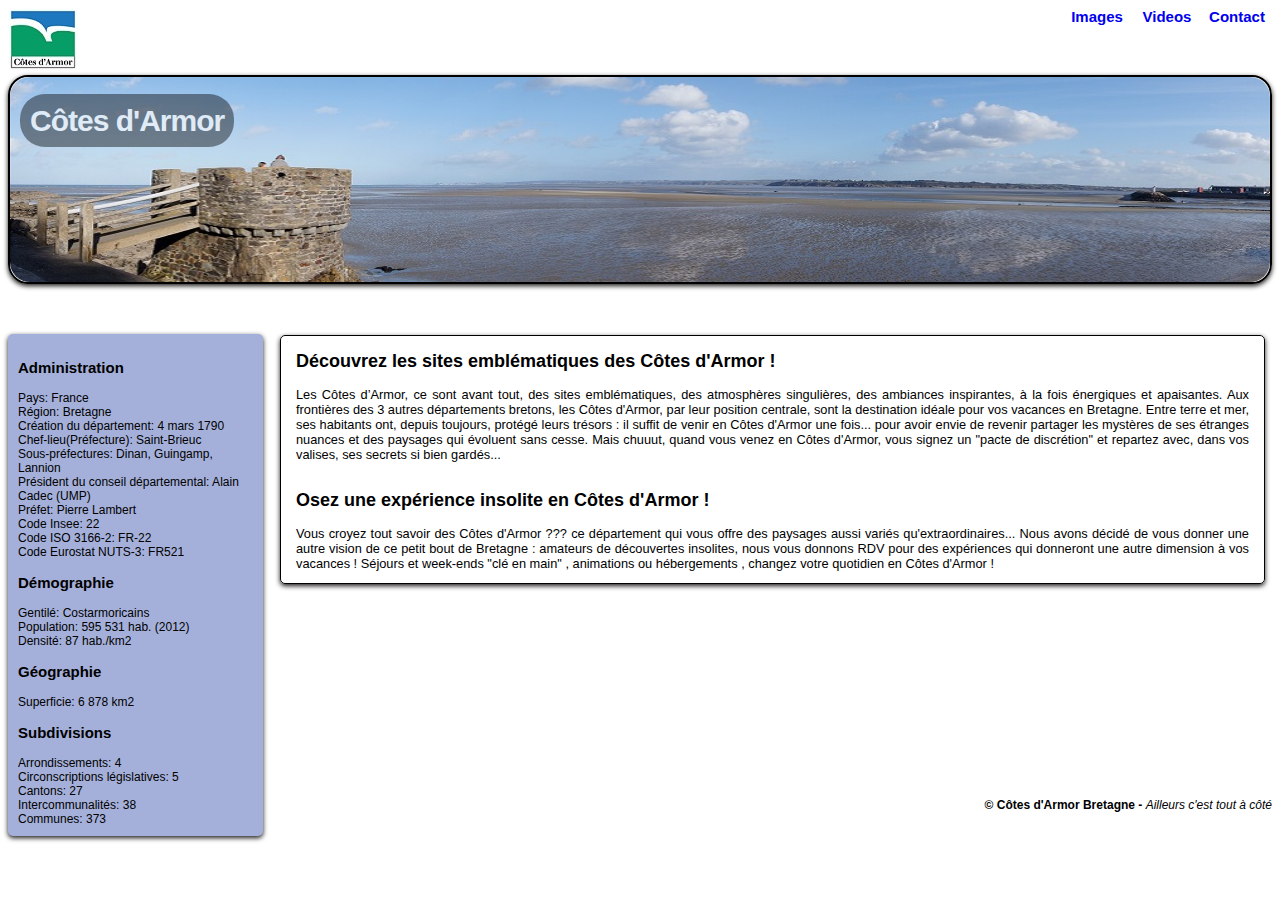
<file: Test1/index.html>
<!DOCTYPE html>
<html lang="fre-FR" xml:lang="fre-FR">
<meta charset="utf-8"/>
<link rel="stylesheet" href="css/css_index.css">
	<head>
		<link href="images/cotes-logo-tab.jpg" rel="shorcut icon"></link>
		<title>Côtes d'Armor</title>
	</head>

<body class="homepage">

<div id="menuMain">
	<nav>
		<ul id="menu">
			<li><a href="contact.html">Contact</a><li>
			<li><a href="videos.html">Videos</a><li>
			<li><a href="images.html">Images</a><li>
		</ul>
	</nav>
</div>

<div class="logoMain">
<img src="images/cotes-logo-s.jpg"></img>
</div>

<div class="imgHeader">
	
	<img src="images/pano.jpg"></img>
	
	<h1 class="title"><span>Côtes d'Armor</span></h1>
</div>

<section class="section">
<!-- 	<div class="column"> -->
		<aside>
			<h3>Administration</h3>
			<ul id="listAdm">
				<li>Pays: France</li>
				<li>Région: Bretagne</li>
				<li>Création du département: 4 mars 1790</li>
				<li>Chef-lieu(Préfecture): Saint-Brieuc</li>
				<li>Sous-préfectures: Dinan, Guingamp, Lannion</li>
				<li>Président du conseil départemental: Alain Cadec (UMP)</li>
				<li>Préfet: Pierre Lambert</li>
				<li>Code Insee: 22</li>
				<li>Code ISO 3166-2: FR-22</li>
				<li>Code Eurostat NUTS-3: FR521</li>
			</ul>
			
			<h3>Démographie</h3>
			<ul id="listDem">
				<li>Gentilé: Costarmoricains</li>
				<li>Population: 595 531 hab. (2012)</li>
				<li>Densité: 87 hab./km2</li>
			</ul>
			
			<h3>Géographie</h3>
			<ul id="listGeo">
				<li>Superficie: 6 878 km2</li>
			</ul>
			
			<h3>Subdivisions</h3>
			<ul id="listSub">
				<li>Arrondissements: 4</li>
				<li>Circonscriptions législatives: 5</li>
				<li>Cantons: 27</li>
				<li>Intercommunalités: 38</li>
				<li>Communes: 373</li>
			</ul>
		</aside>
<!-- 	</div> -->

 	<div class="artCont">
		<article class="articles1">
			<h2>Découvrez les sites emblématiques des Côtes d'Armor !</h2>
			<p>
				Les Côtes d’Armor, ce sont avant tout, des sites emblématiques, des atmosphères singulières, des ambiances inspirantes, à la fois énergiques et apaisantes. Aux frontières des 3 autres départements bretons, les Côtes d'Armor, par leur position centrale, sont la destination idéale pour vos vacances en Bretagne. Entre terre et mer, ses habitants ont, depuis toujours, protégé leurs trésors : il suffit de venir en Côtes d'Armor une fois... pour avoir envie de revenir partager les mystères de ses étranges nuances et des paysages qui évoluent sans cesse. Mais chuuut, quand vous venez en Côtes d'Armor, vous signez un "pacte de discrétion" et repartez avec, dans vos valises, ses secrets si bien gardés...
			</p>
		</article>

		<article class="articles2">
			<h2>Osez une expérience insolite en Côtes d'Armor !</h2>
			<p>Vous croyez tout savoir des Côtes d'Armor ??? ce département qui vous offre des paysages aussi variés qu'extraordinaires... Nous avons décidé de vous donner une autre vision de ce petit bout de Bretagne : amateurs de découvertes insolites, nous vous donnons RDV pour des expériences qui donneront une autre dimension à vos vacances ! Séjours et week-ends "clé en main" , animations ou hébergements , changez votre quotidien en Côtes d'Armor !</p>
		</article>
 	</div>
</section>
<footer>
<p>© Côtes d'Armor Bretagne - <span>Ailleurs c'est tout à côté</span></p>
</footer>

</body>
</html>
</file>
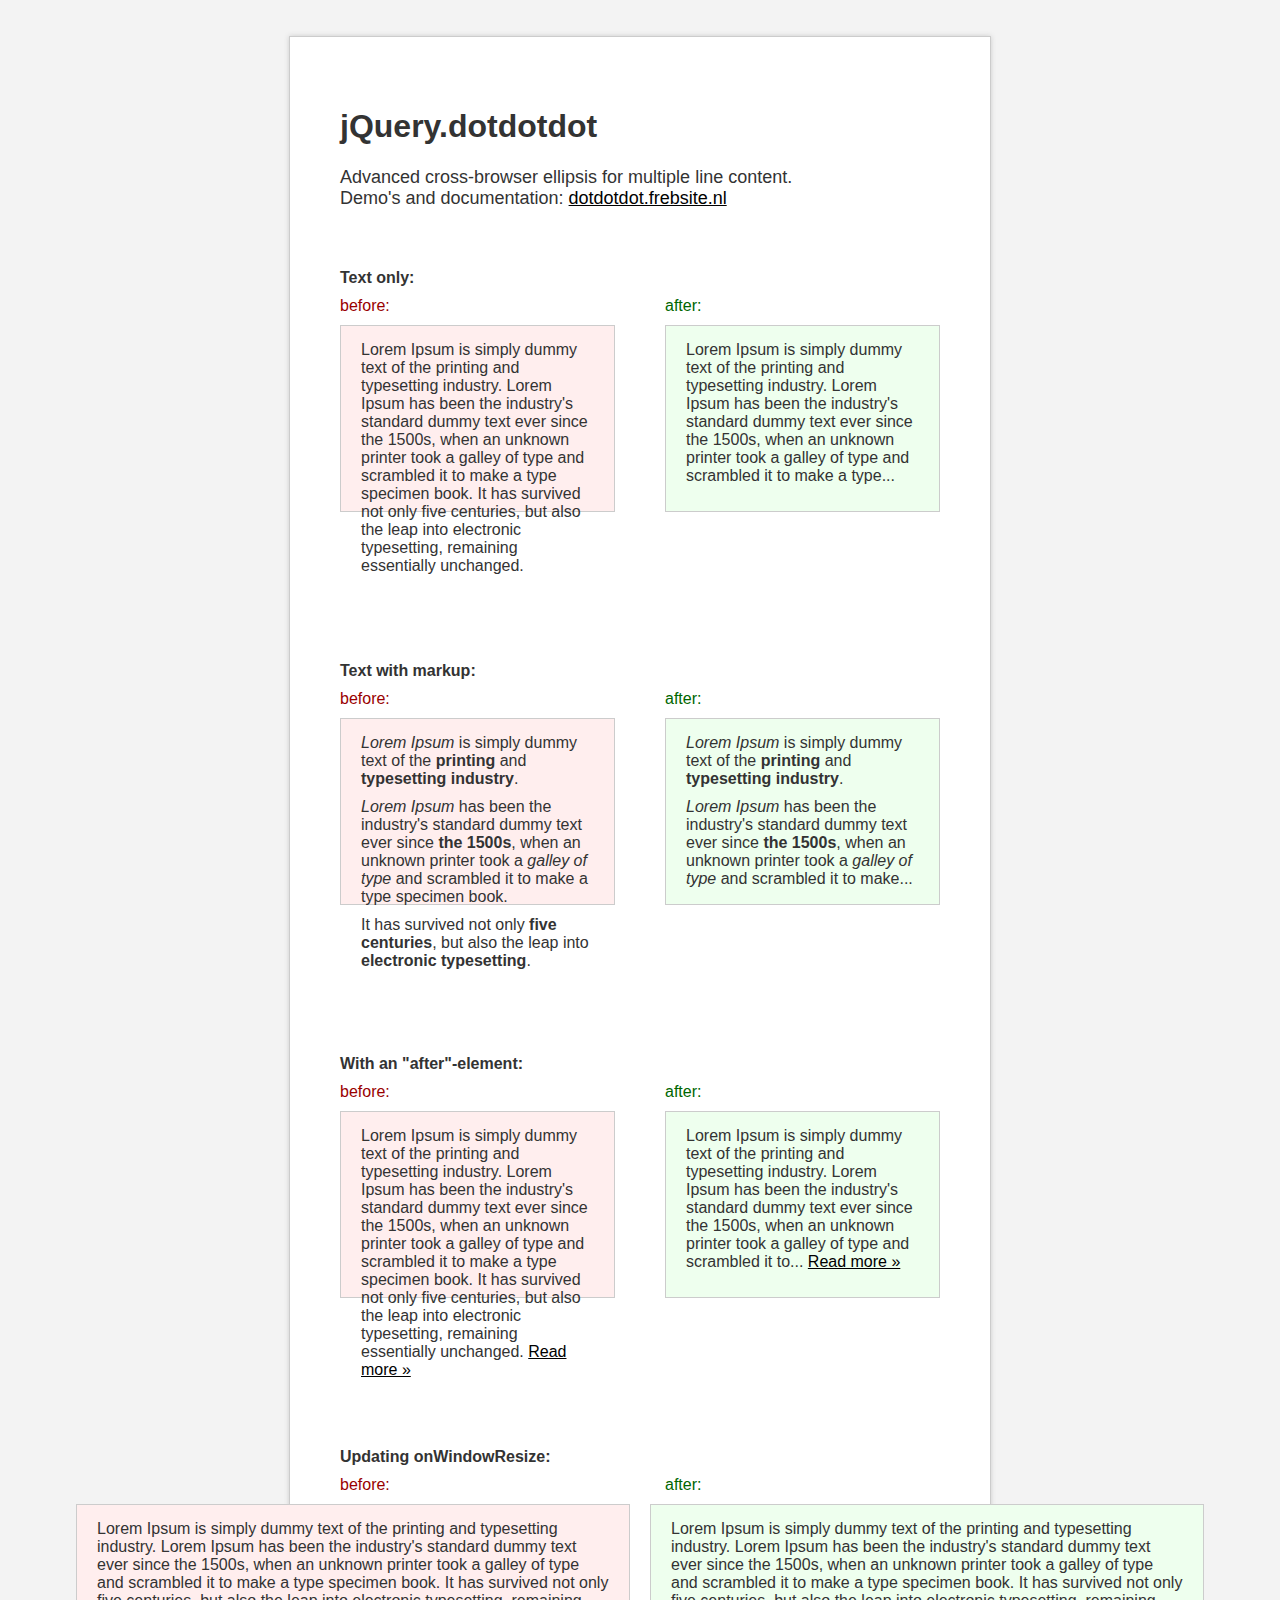
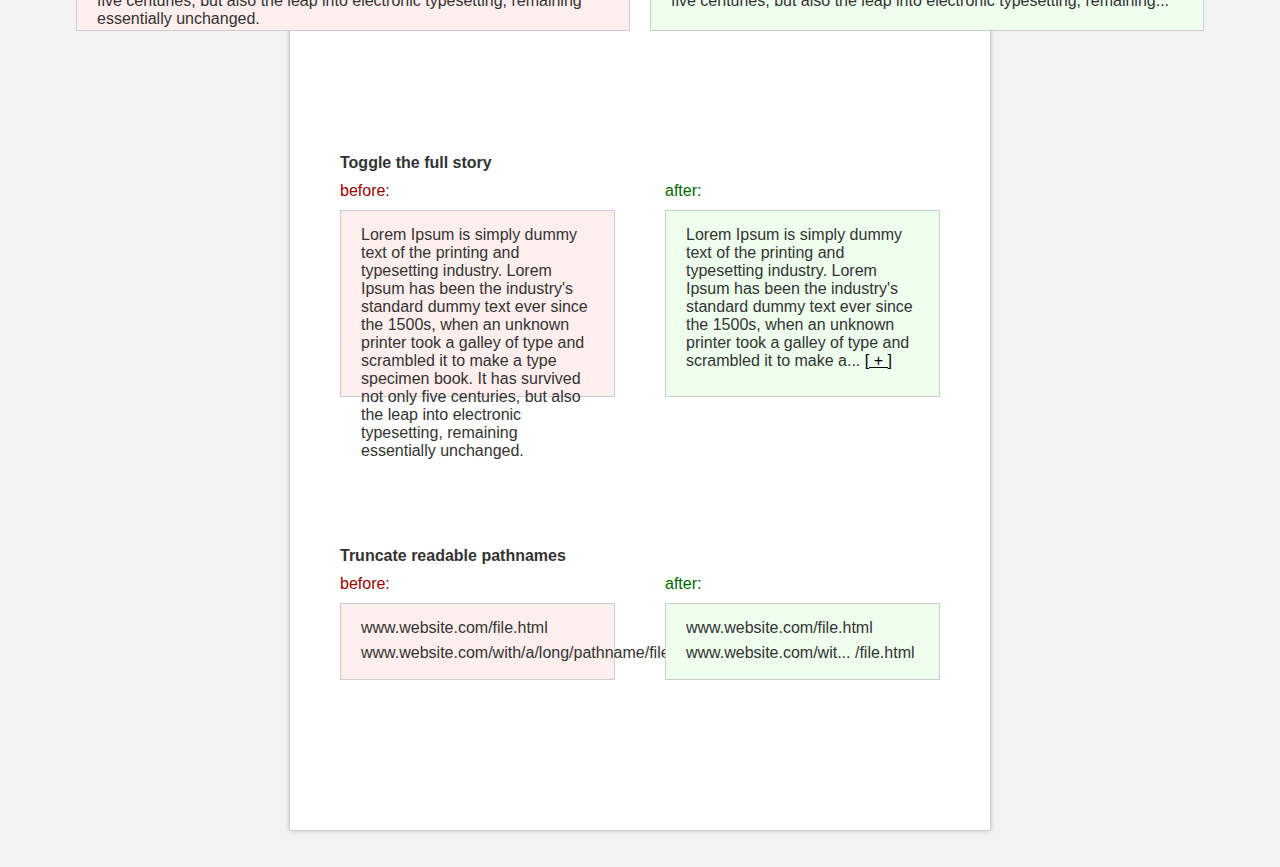
<file: VideoInit/resources/jQuery.dotdotdot-master/index.html>
<!DOCTYPE html>
<html>
	<head>
		<meta http-equiv="content-type" content="text/html;charset=iso-8859-1" />
		<meta name="author" content="www.frebsite.nl" />

		<title>dotdotdot, advanced cross-browser ellipsis for multiple line content.</title>

		<script type="text/javascript" src="http://code.jquery.com/jquery-1.9.1.js"></script>
		<script type="text/javascript" language="javascript" src="src/jquery.dotdotdot.js"></script>
		<script type="text/javascript" language="javascript">
			$(function() {
				$('#dot1').dotdotdot();

				$('#dot2').dotdotdot();

				$('#dot3').dotdotdot({
					after: 'a.readmore'
				});

				$('#dot4').dotdotdot({
					watch: 'window'
				});

				var $dot5 = $('#dot5');
				$dot5.append( ' <a class="toggle" href="#"><span class="open">[ + ]</span><span class="close">[ - ]</span></a>' );


				function createDots()
				{
					$dot5.dotdotdot({
						after: 'a.toggle'
					});
				}
				function destroyDots() {
					$dot5.trigger( 'destroy' );
				}
				createDots();

				$dot5.on(
					'click',
					'a.toggle',
					function() {
						$dot5.toggleClass( 'opened' );

						if ( $dot5.hasClass( 'opened' ) ) {
							destroyDots();
						} else {
							createDots();
						}
						return false;
					}
				);

				$('#dot6 .pathname').each(function() {
					var path = $(this).html().split( '/' );
					if ( path.length > 1 ) {
						var name = path.pop();
						$(this).html( path.join( '/' ) + '<span class="filename">/' + name + '</span>' );
						$(this).dotdotdot({
							after: '.filename',
							wrap: 'letter'
						});						
					}
				});

			});
		</script>
		<style type="text/css" media="all">
			html, body {
				padding: 0;
				margin: 0;
				height: 100%;
			}
			body, div, p {
				font-family: Arial, Helvetica, Verdana;
				color: #333;
				-webkit-text-size-adjust: none;
			}
			body {
				background-color: #f3f3f3;
			}
			a, a:link, a:active, a:visited {
				color: black;
				text-decoration: underline;
			}
			a:hover {
				color: blue;
			}


			#wrapper {
				background-color: #fff;
				width: 600px;
				padding: 50px 50px 0 50px;
				margin: 0 auto;
				border: 1px solid #ccc;
				box-shadow: 0 0 5px #ccc;
			}
			#intro {
				margin-bottom: 60px;
			}
			#intro p {
				font-size: 18px;
			}

			div.example {
				padding: 0 0 150px 0;
			}
			div.example:after {
				content: '';
				display: block;
				clear: both;
			}
			div.example p {
				margin: 0 0 10px 0;
			}
			div.l {
				width: 275px;
				float: left;
			}
			div.r {
				width: 275px;
				float: right;
			}
			
			div.box {
				border: 1px solid #ccc;
				height: 160px;
				padding: 15px 20px 10px 20px;
/* 				overflow: hidden; */
			}
			div.resize {
				padding-bottom: 250px;
			}
			div.resize div.box {
				position: absolute;
				width: 40%;
				height: 100px;
			}
			div.resize div.box.before {
				right: 50%;
				margin-right: 10px;
			}
			div.resize div.box.after {
				left: 50%;
				margin-left: 10px;
			}
			div.box.opened
			{
				height: auto;
			}
			div.box .toggle .close,
			div.box.opened .toggle .open
			{
				display: none;
			}
			div.box .toggle .opened,
			div.box.opened .toggle .close
			{
				display: inline;
			}
			div.box.before {
				background-color: #ffeeee;
			}
			div.box.after {
				background-color: #eeffee;
			}
			p.before {
				color: #990000;
			}
			p.after {
				color: #006600;
			}
			div.box.pathname {
				height: auto;
			}
			.pathname {
				height: 25px;
			}
		</style>
	</head>
	<body>
		<br />
		<br />
		<div id="wrapper">
			<div id="intro">
				<h1>jQuery.dotdotdot</h1>
				<p>Advanced cross-browser ellipsis for multiple line content.<br />
					Demo's and documentation: <a href="http://dotdotdot.frebsite.nl" target="_blank">dotdotdot.frebsite.nl</a></p>
			</div>

			<div class="example">
				<p><strong>Text only:</strong></p>
				<div class="l">
					<p class="before">before:</p>
					<div class="box before">Lorem Ipsum is simply dummy text of the printing and typesetting industry. Lorem Ipsum has been the industry's standard dummy text ever since the 1500s, when an unknown printer took a galley of type and scrambled it to make a type specimen book. It has survived not only five centuries, but also the leap into electronic typesetting, remaining essentially unchanged.</div>
				</div>
				<div class="r">
					<p class="after">after:</p>
 					<div class="box after" id="dot1">Lorem Ipsum is simply dummy text of the printing and typesetting industry. Lorem Ipsum has been the industry's standard dummy text ever since the 1500s, when an unknown printer took a galley of type and scrambled it to make a type specimen book. It has survived not only five centuries, but also the leap into electronic typesetting, remaining essentially unchanged.</div>
				</div>
			</div>

			<div class="example">
				<p><strong>Text with markup:</strong></p>
				<div class="l">
					<p class="before">before:</p>
					<div class="box before">
						<p><em>Lorem Ipsum</em> is simply dummy text of the <strong>printing</strong> and <strong>typesetting industry</strong>.</p>
						<p><em>Lorem Ipsum</em> has been the industry's standard dummy text ever since <strong>the 1500s</strong>, when an unknown printer took a <em>galley of type</em> and scrambled it to make a type specimen book.</p>
						<p>It has survived not only <strong>five centuries</strong>, but also the leap into <strong>electronic typesetting</strong>.</p>
					</div>
				</div>
				<div class="r">
					<p class="after">after:</p>
					<div class="box after" id="dot2">
						<p><em>Lorem Ipsum</em> is simply dummy text of the <strong>printing</strong> and <strong>typesetting industry</strong>.</p>
						<p><em>Lorem Ipsum</em> has been the industry's standard dummy text ever since <strong>the 1500s</strong>, when an unknown printer took a <em>galley of type</em> and scrambled it to make a type specimen book.</p>
						<p>It has survived not only <strong>five centuries</strong>, but also the leap into <strong>electronic typesetting</strong>.</p>
					</div>
				</div>
			</div>

			<div class="example">
				<p><strong>With an &quot;after&quot;-element:</strong></p>
				<div class="l">
					<p class="before">before:</p>
					<div class="box before">Lorem Ipsum is simply dummy text of the printing and typesetting industry. Lorem Ipsum has been the industry's standard dummy text ever since the 1500s, when an unknown printer took a galley of type and scrambled it to make a type specimen book. It has survived not only five centuries, but also the leap into electronic typesetting, remaining essentially unchanged.
						<a href="#" class="readmore">Read more &raquo;</a></div>
				</div>
				<div class="r">
					<p class="after">after:</p>
					<div class="box after" id="dot3">Lorem Ipsum is simply dummy text of the printing and typesetting industry. Lorem Ipsum has been the industry's standard dummy text ever since the 1500s, when an unknown printer took a galley of type and scrambled it to make a type specimen book. It has survived not only five centuries, but also the leap into electronic typesetting, remaining essentially unchanged.
						<a href="#" class="readmore">Read more &raquo;</a></div>
				</div>
			</div>

			<div class="example resize">
				<p><strong>Updating onWindowResize:</strong></p>
				<div class="l">
					<p class="before">before:</p>
					<div class="box before">Lorem Ipsum is simply dummy text of the printing and typesetting industry. Lorem Ipsum has been the industry's standard dummy text ever since the 1500s, when an unknown printer took a galley of type and scrambled it to make a type specimen book. It has survived not only five centuries, but also the leap into electronic typesetting, remaining essentially unchanged.</div>
				</div>
				<div class="r">
					<p class="after">after:</p>
					<div class="box after" id="dot4">Lorem Ipsum is simply dummy text of the printing and typesetting industry. Lorem Ipsum has been the industry's standard dummy text ever since the 1500s, when an unknown printer took a galley of type and scrambled it to make a type specimen book. It has survived not only five centuries, but also the leap into electronic typesetting, remaining essentially unchanged.</div>
				</div>
			</div>

			<div class="example">
				<p><strong>Toggle the full story</strong></p>
				<div class="l">
					<p class="before">before:</p>
					<div class="box before">Lorem Ipsum is simply dummy text of the printing and typesetting industry. Lorem Ipsum has been the industry's standard dummy text ever since the 1500s, when an unknown printer took a galley of type and scrambled it to make a type specimen book. It has survived not only five centuries, but also the leap into electronic typesetting, remaining essentially unchanged.</div>
				</div>
				<div class="r">
					<p class="after">after:</p>
					<div class="box after" id="dot5">Lorem Ipsum is simply dummy text of the printing and typesetting industry. Lorem Ipsum has been the industry's standard dummy text ever since the 1500s, when an unknown printer took a galley of type and scrambled it to make a type specimen book. It has survived not only five centuries, but also the leap into electronic typesetting, remaining essentially unchanged.</div>
				</div>
			</div>

			<div class="example">
				<p><strong>Truncate readable pathnames</strong></p>
				<div class="l">
					<p class="before">before:</p>
					<div class="box before pathname">
						<div class="pathname">www.website.com/file.html</div>
						<div class="pathname">www.website.com/with/a/long/pathname/file.html</div>
					</div>
				</div>
				<div class="r">
					<p class="after">after:</p>
					<div class="box after pathname" id="dot6">
						<div class="pathname">www.website.com/file.html</div>
						<div class="pathname">www.website.com/with/a/long/pathname/file.html</div>
					</div>
				</div>
			</div>

		</div>
		<br />
		<br />
	</body>
</html>
</file>
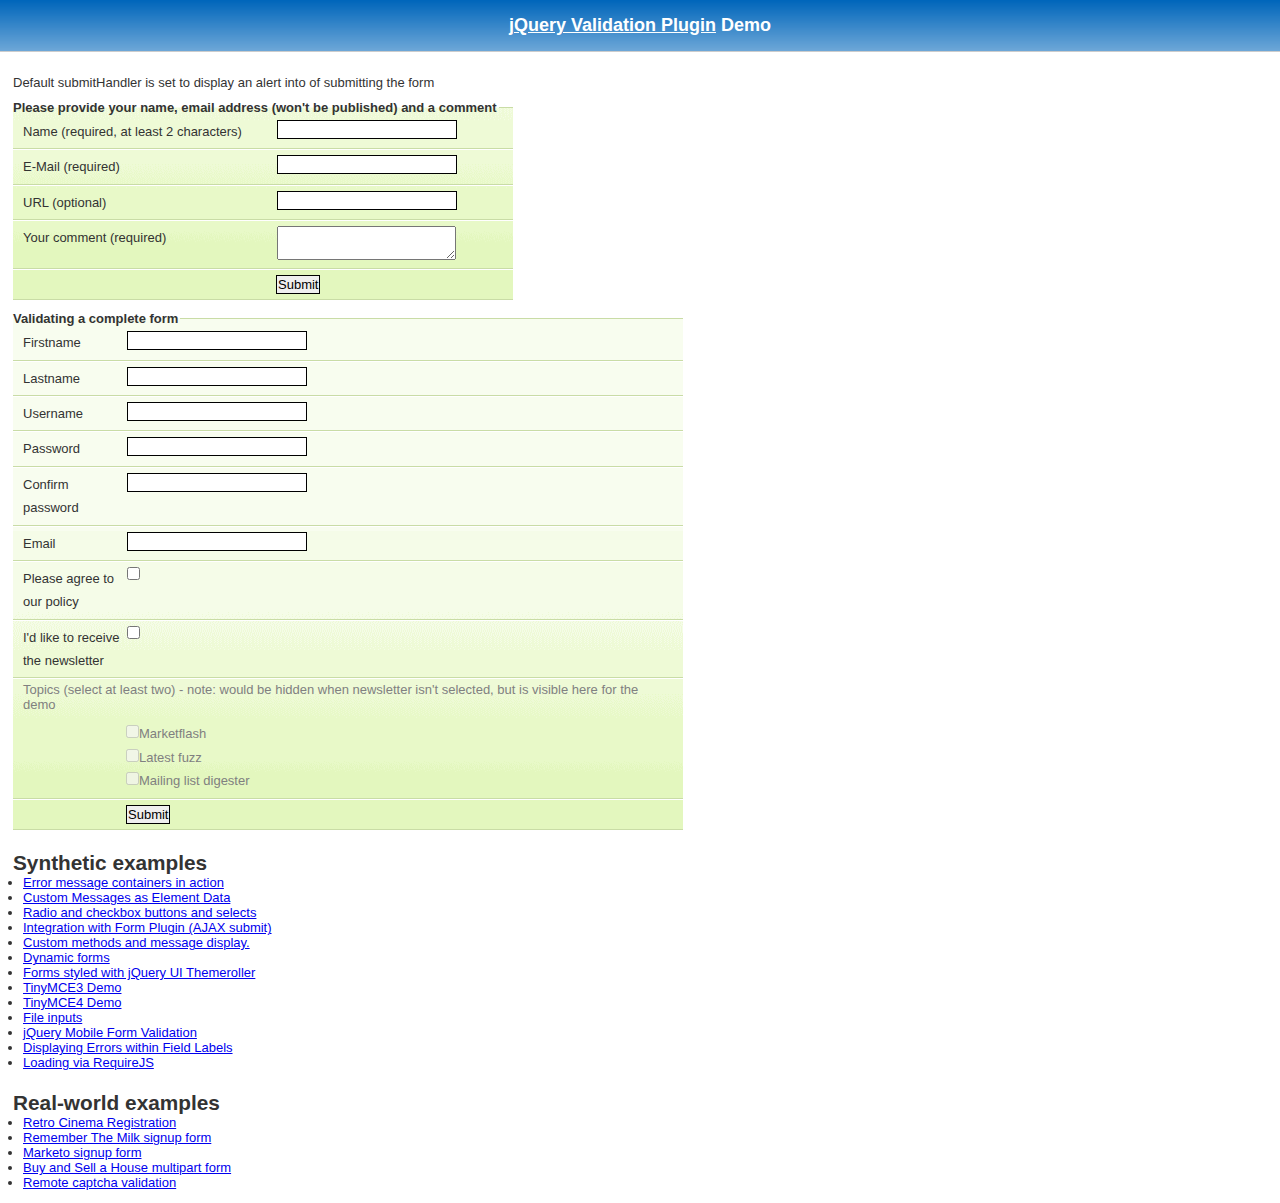
<file: VideoInit/resources/jquery-validation-1.15.0/demo/index.html>
<!DOCTYPE html>
<html lang="en">
<head>
	<meta charset="utf-8">
	<title>jQuery validation plug-in - main demo</title>
	<link rel="stylesheet" href="css/screen.css">
	<script src="../lib/jquery.js"></script>
	<script src="../dist/jquery.validate.js"></script>
	<script>
	$.validator.setDefaults({
		submitHandler: function() {
			alert("submitted!");
		}
	});

	$().ready(function() {
		// validate the comment form when it is submitted
		$("#commentForm").validate();

		// validate signup form on keyup and submit
		$("#signupForm").validate({
			rules: {
				firstname: "required",
				lastname: "required",
				username: {
					required: true,
					minlength: 2
				},
				password: {
					required: true,
					minlength: 5
				},
				confirm_password: {
					required: true,
					minlength: 5,
					equalTo: "#password"
				},
				email: {
					required: true,
					email: true
				},
				topic: {
					required: "#newsletter:checked",
					minlength: 2
				},
				agree: "required"
			},
			messages: {
				firstname: "Please enter your firstname",
				lastname: "Please enter your lastname",
				username: {
					required: "Please enter a username",
					minlength: "Your username must consist of at least 2 characters"
				},
				password: {
					required: "Please provide a password",
					minlength: "Your password must be at least 5 characters long"
				},
				confirm_password: {
					required: "Please provide a password",
					minlength: "Your password must be at least 5 characters long",
					equalTo: "Please enter the same password as above"
				},
				email: "Please enter a valid email address",
				agree: "Please accept our policy",
				topic: "Please select at least 2 topics"
			}
		});

		// propose username by combining first- and lastname
		$("#username").focus(function() {
			var firstname = $("#firstname").val();
			var lastname = $("#lastname").val();
			if (firstname && lastname && !this.value) {
				this.value = firstname + "." + lastname;
			}
		});

		//code to hide topic selection, disable for demo
		var newsletter = $("#newsletter");
		// newsletter topics are optional, hide at first
		var inital = newsletter.is(":checked");
		var topics = $("#newsletter_topics")[inital ? "removeClass" : "addClass"]("gray");
		var topicInputs = topics.find("input").attr("disabled", !inital);
		// show when newsletter is checked
		newsletter.click(function() {
			topics[this.checked ? "removeClass" : "addClass"]("gray");
			topicInputs.attr("disabled", !this.checked);
		});
	});
	</script>
	<style>
	#commentForm {
		width: 500px;
	}
	#commentForm label {
		width: 250px;
	}
	#commentForm label.error, #commentForm input.submit {
		margin-left: 253px;
	}
	#signupForm {
		width: 670px;
	}
	#signupForm label.error {
		margin-left: 10px;
		width: auto;
		display: inline;
	}
	#newsletter_topics label.error {
		display: none;
		margin-left: 103px;
	}
	</style>
</head>
<body>
<h1 id="banner"><a href="http://jqueryvalidation.org/">jQuery Validation Plugin</a> Demo</h1>
<div id="main">
	<p>Default submitHandler is set to display an alert into of submitting the form</p>
	<form class="cmxform" id="commentForm" method="get" action="">
		<fieldset>
			<legend>Please provide your name, email address (won't be published) and a comment</legend>
			<p>
				<label for="cname">Name (required, at least 2 characters)</label>
				<input id="cname" name="name" minlength="2" type="text" required>
			</p>
			<p>
				<label for="cemail">E-Mail (required)</label>
				<input id="cemail" type="email" name="email" required>
			</p>
			<p>
				<label for="curl">URL (optional)</label>
				<input id="curl" type="url" name="url">
			</p>
			<p>
				<label for="ccomment">Your comment (required)</label>
				<textarea id="ccomment" name="comment" required></textarea>
			</p>
			<p>
				<input class="submit" type="submit" value="Submit">
			</p>
		</fieldset>
	</form>
	<form class="cmxform" id="signupForm" method="get" action="">
		<fieldset>
			<legend>Validating a complete form</legend>
			<p>
				<label for="firstname">Firstname</label>
				<input id="firstname" name="firstname" type="text">
			</p>
			<p>
				<label for="lastname">Lastname</label>
				<input id="lastname" name="lastname" type="text">
			</p>
			<p>
				<label for="username">Username</label>
				<input id="username" name="username" type="text">
			</p>
			<p>
				<label for="password">Password</label>
				<input id="password" name="password" type="password">
			</p>
			<p>
				<label for="confirm_password">Confirm password</label>
				<input id="confirm_password" name="confirm_password" type="password">
			</p>
			<p>
				<label for="email">Email</label>
				<input id="email" name="email" type="email">
			</p>
			<p>
				<label for="agree">Please agree to our policy</label>
				<input type="checkbox" class="checkbox" id="agree" name="agree">
			</p>
			<p>
				<label for="newsletter">I'd like to receive the newsletter</label>
				<input type="checkbox" class="checkbox" id="newsletter" name="newsletter">
			</p>
			<fieldset id="newsletter_topics">
				<legend>Topics (select at least two) - note: would be hidden when newsletter isn't selected, but is visible here for the demo</legend>
				<label for="topic_marketflash">
					<input type="checkbox" id="topic_marketflash" value="marketflash" name="topic">Marketflash
				</label>
				<label for="topic_fuzz">
					<input type="checkbox" id="topic_fuzz" value="fuzz" name="topic">Latest fuzz
				</label>
				<label for="topic_digester">
					<input type="checkbox" id="topic_digester" value="digester" name="topic">Mailing list digester
				</label>
				<label for="topic" class="error">Please select at least two topics you'd like to receive.</label>
			</fieldset>
			<p>
				<input class="submit" type="submit" value="Submit">
			</p>
		</fieldset>
	</form>
	<h3>Synthetic examples</h3>
	<ul>
		<li><a href="errorcontainer-demo.html">Error message containers in action</a>
		</li>
		<li><a href="custom-messages-data-demo.html">Custom Messages as Element Data</a>
		</li>
		<li><a href="radio-checkbox-select-demo.html">Radio and checkbox buttons and selects</a>
		</li>
		<li><a href="ajaxSubmit-integration-demo.html">Integration with Form Plugin (AJAX submit)</a>
		</li>
		<li><a href="custom-methods-demo.html">Custom methods and message display.</a>
		</li>
		<li><a href="dynamic-totals.html">Dynamic forms</a>
		</li>
		<li><a href="themerollered.html">Forms styled with jQuery UI Themeroller</a>
		</li>
		<li><a href="tinymce/">TinyMCE3 Demo</a>
		</li>
		<li><a href="tinymce4/">TinyMCE4 Demo</a>
		</li>
		<li><a href="file_input.html">File inputs</a>
		</li>
		<li><a href="jquerymobile.html">jQuery Mobile Form Validation</a>
		</li>
		<li><a href="errors-within-labels.html">Displaying Errors within Field Labels</a>
		</li>
		<li><a href="requirejs/index.html">Loading via RequireJS</a>
		</li>
	</ul>
	<h3>Real-world examples</h3>
	<ul>
		<li><a href="cinema/">Retro Cinema Registration</a></li>
		<li><a href="milk/">Remember The Milk signup form</a></li>
		<li><a href="marketo/">Marketo signup form</a></li>
		<li><a href="multipart/">Buy and Sell a House multipart form</a></li>
		<li><a href="captcha/">Remote captcha validation</a></li>
	</ul>
</div>
</body>
</html>
</file>
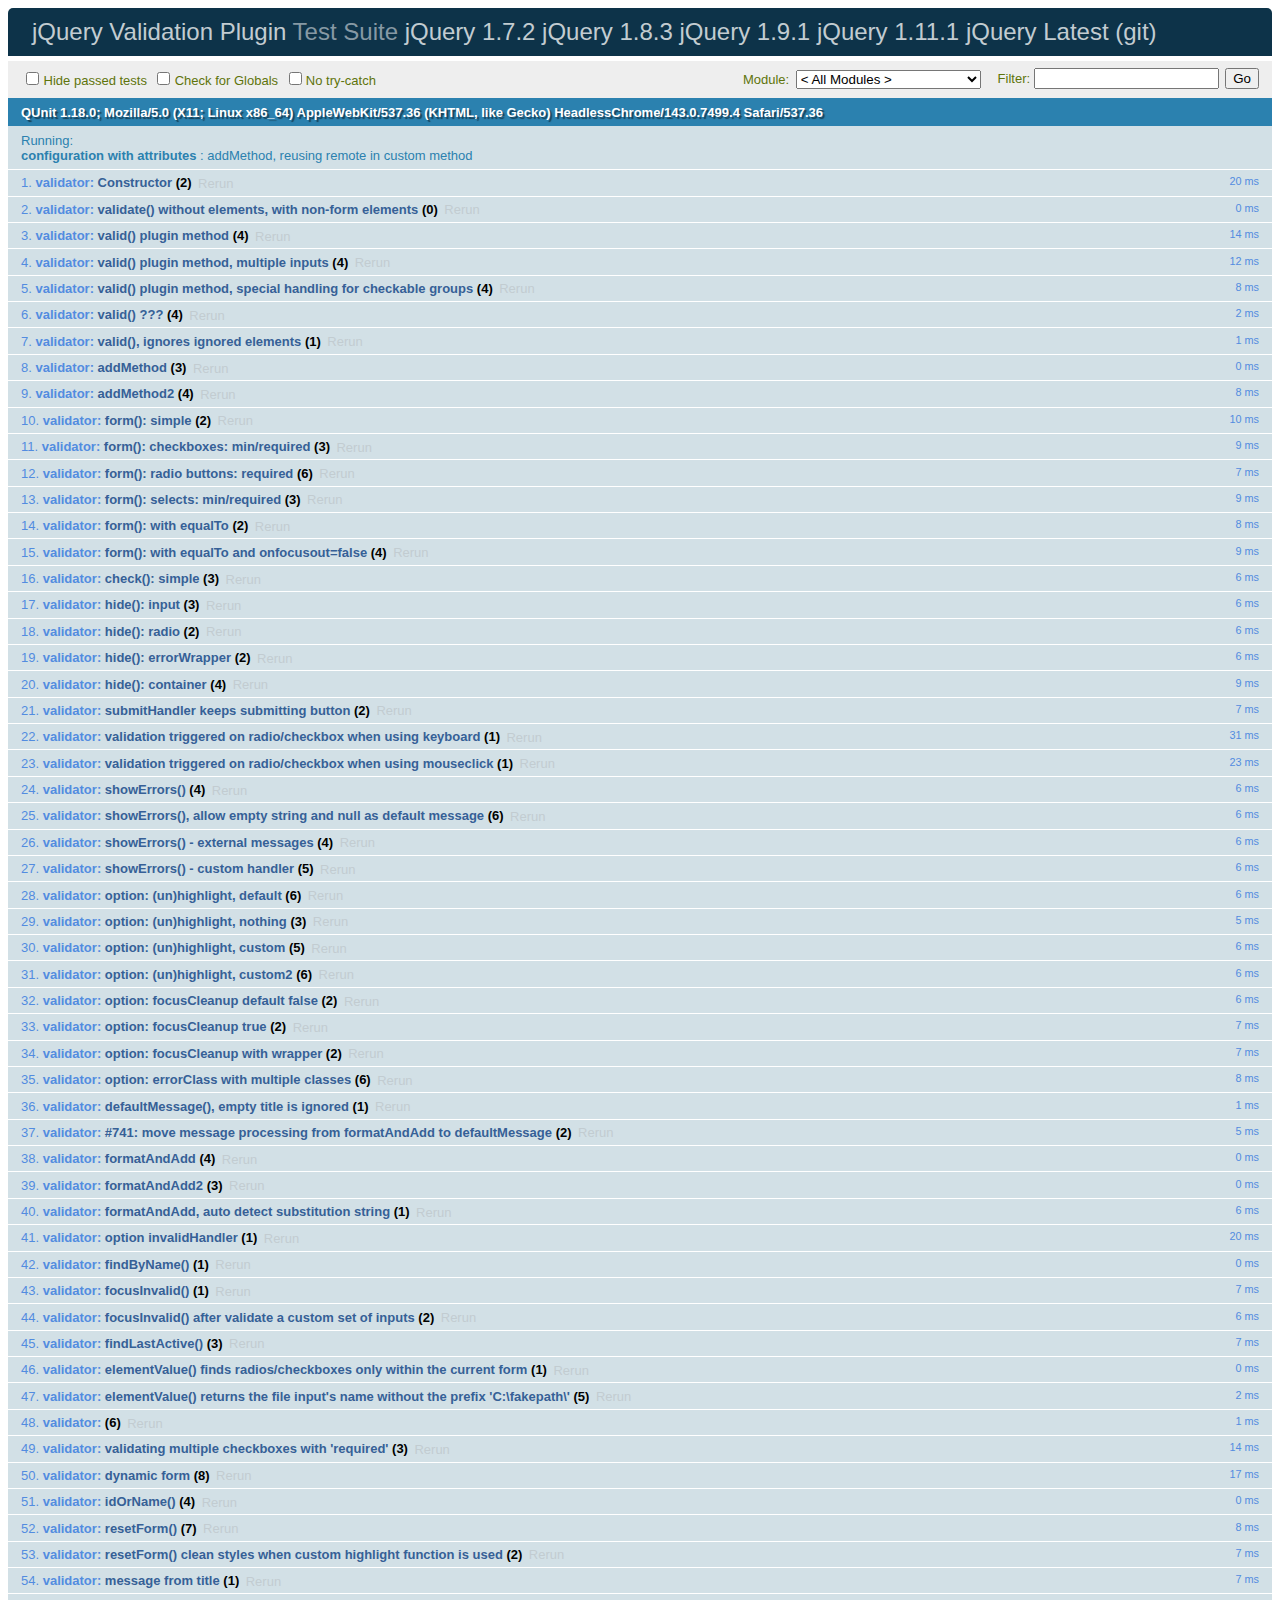
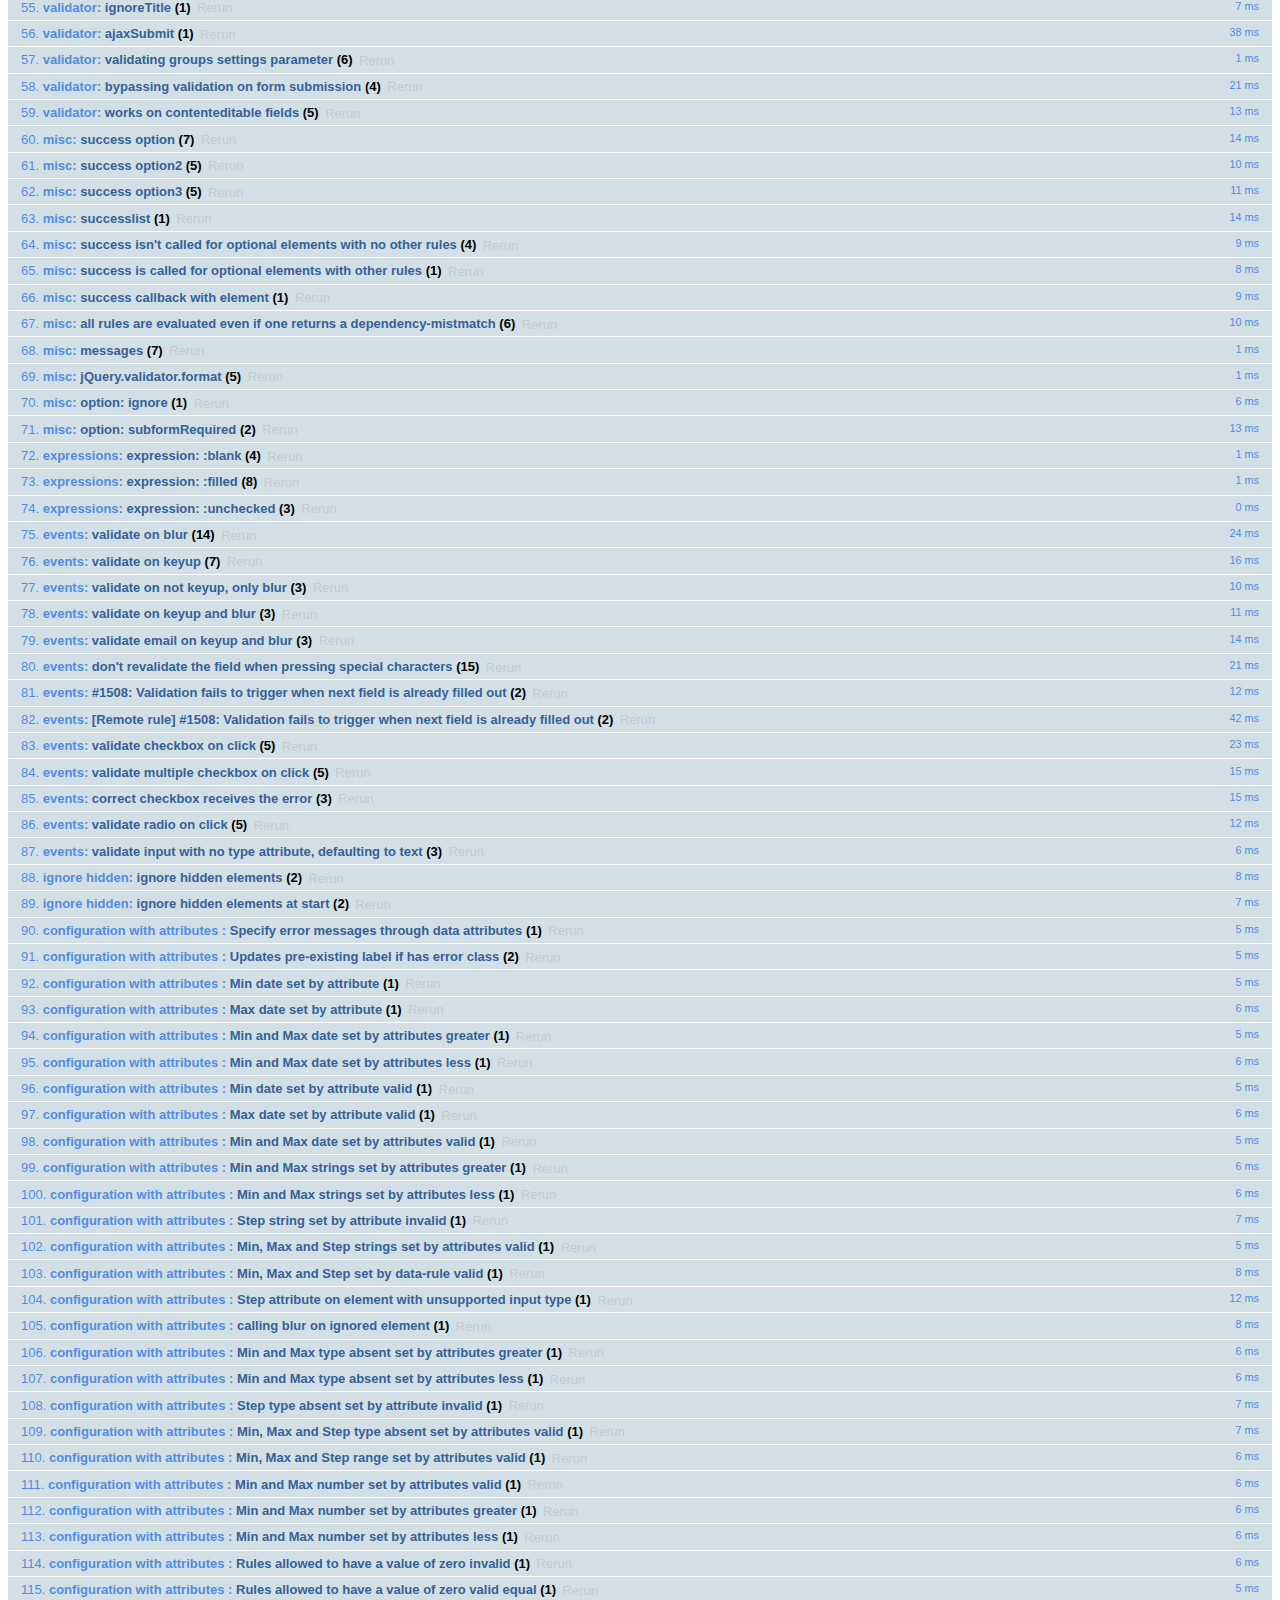
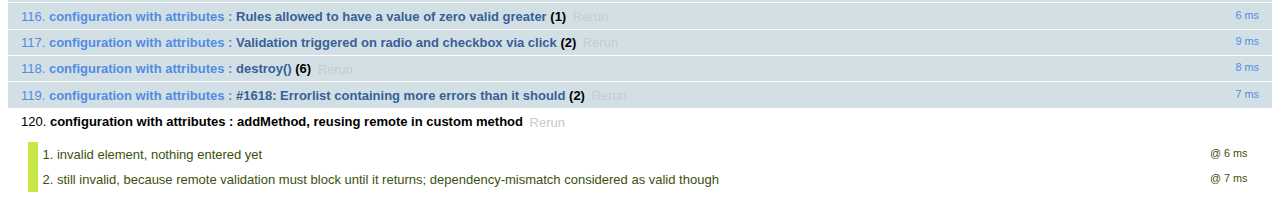
<file: VideoInit/resources/jquery-validation-1.15.0/test/index.html>
<!DOCTYPE html>
<html id="html">
<head>
	<meta charset="utf-8">
	<title>jQuery - Validation Test Suite</title>
	<link rel="stylesheet" href="qunit/qunit.css">
	<script src="../lib/jquery.js"></script>
	<script src="../lib/jquery.simulate.js"></script>
	<script src="../lib/jquery.form.js"></script>
	<script src="qunit/qunit.js"></script>
	<script src="../lib/jquery.mockjax.js"></script>
	<script src="../dist/jquery.validate.js"></script>
	<script src="../dist/additional-methods.js"></script>
	<script src="test.js"></script>
	<script src="rules.js"></script>
	<script src="messages.js"></script>
	<script src="methods.js"></script>
	<script src="additional/creditcard.js"></script>
	<script src="aria.js"></script>
	<script src="error-placement.js"></script>
</head>
<body id="body">
<h1 id="qunit-header">
	<a href="http://jqueryvalidation.org/">jQuery Validation Plugin</a> Test Suite
	<a href="?jquery=1.7.2">jQuery 1.7.2</a>
	<a href="?jquery=1.8.3">jQuery 1.8.3</a>
	<a href="?jquery=1.9.1">jQuery 1.9.1</a>
	<a href="?jquery=1.11.1">jQuery 1.11.1</a>
	<a href="?jquery=git">jQuery Latest (git)</a>
</h1>
<div>
</div>
<h2 id="qunit-banner"></h2>
<div id="qunit-testrunner-toolbar"></div>
<h2 id="qunit-userAgent"></h2>
<ol id="qunit-tests"></ol>
<!-- Test HTML -->
<div id="other" style="display:none;">
	<input type="password" name="pw1" id="pw1" value="engfeh">
	<input type="password" name="pw2" id="pw2" value="">
</div>
<div id="qunit-fixture">
	<p id="firstp">See <a id="simon1" href="http://simon.incutio.com/archive/2003/03/25/#getElementsBySelector" rel="bookmark">this blog entry</a> for more information.</p>
	<p id="ap">
		Here are some links in a normal paragraph: <a id="google" href="http://www.google.com/" title="Google!">Google</a>,
		<a id="groups" href="http://groups.google.com/">Google Groups</a>. This link has
		<code><a href="#" id="anchor1">class="blog"</a>
		</code>:
		<a href="http://diveintomark.org/" class="blog" hreflang="en" id="mark">diveintomark</a>
	</p>
	<div id="foo">
		<p id="sndp">Everything inside the red border is inside a div with
			<code>id="foo"</code>.</p>
		<p lang="en" id="en">This is a normal link: <a id="yahoo" href="http://www.yahoo.com/" class="blogTest">Yahoo</a>
		</p>
		<p id="sap">This link has
			<code><a href="#2" id="anchor2">class="blog"</a>
			</code>: <a href="http://simon.incutio.com/" class="blog link" id="simon">Simon Willison's Weblog</a>
		</p>
	</div>
	<p id="first">Try them out:</p>
	<ul id="firstUL"></ul>
	<ol id="empty"></ol>
	<form id="testForm1">
		<input type="text" data-rule-required="true" data-rule-minlength="2" title="buga" name="firstname" id="firstname">
		<label id="errorFirstname" for="firstname" class="error">error for firstname</label>
		<input type="text" data-rule-required="true" title="buga" name="lastname" id="lastname">
		<input type="text" data-rule-required="true" title="something" name="something" id="something" value="something">
	</form>
	<form id="testForm1clean">
		<input title="buga" name="firstnamec" id="firstnamec">
		<label id="errorFirstnamec" for="firstnamec" class="error">error for firstname</label>
		<input title="buga" name="lastname" id="lastnamec">
		<input name="username" id="usernamec">
		<input id="urlc" type="text" name="urlc">
	</form>
	<form id="userForm">
		<input type="text" data-rule-required="true" name="username" id="username">
		<input type="submit" name="submitButton" value="submitButtonValue">
	</form>
	<form id="signupForm" action="form.php">
		<input id="user" name="user" title="Please enter your username (at least 3 characters)" data-rule-required="true" data-rule-minlength="3">
		<input type="password" name="password" id="password" data-rule-required="true" data-rule-minlength="5">
	</form>
	<form id="testForm2">
		<input data-rule-required="true" type="radio" name="agree" id="agb">
		<label for="agree" id="agreeLabel" class="xerror">error for agb</label>
	</form>
	<form id="testForm3">
		<select data-rule-required="true" name="meal" id="meal">
			<option value="">Please select...</option>
			<option value="1">Food</option>
			<option value="2">Milk</option>
		</select>
	</form>
	<div class="error" id="errorContainer">
		<ul>
			<li class="error" id="errorWrapper">
				<label for="meal" id="mealLabel" class="error">error for meal</label>
			</li>
		</ul>
	</div>
	<form id="testForm4">
		<input data-rule-foo="true" name="f1" id="f1">
		<input data-rule-bar="true" name="f2" id="f2">
	</form>
	<form id="testForm5">
		<input data-rule-equalto="#x2" value="x" name="x1" id="x1">
		<input data-rule-equalto="#x1" value="y" name="x2" id="x2">
	</form>
	<form id="testForm6">
		<input data-rule-required="true" data-rule-minlength="2" type="checkbox" name="check" id="form6check1">
		<input type="checkbox" name="check" id="form6check2">
	</form>
	<form id="testForm7">
		<select data-rule-required="true" data-rule-minlength="2" name="selectf7" id="selectf7" multiple="multiple">
			<option id="optionxa" value="0">0</option>
			<option id="optionxb" value="1">1</option>
			<option id="optionxc" value="2">2</option>
			<option id="optionxd" value="3">3</option>
		</select>
	</form>
	<form id="dateRangeForm">
		<input id="fromDate" name="fromDate" class="requiredDateRange" value="x">
		<input id="toDate" name="toDate" class="requiredDateRange" value="y">
		<span class="errorContainer"></span>
	</form>
	<form id="testForm8">
		<input id="form8input" data-rule-required="true" data-rule-number="true" data-rule-rangelength="2,8" name="abc">
		<input type="radio" name="radio1">
	</form>
	<form id="testForm9">
		<input id="testEmail9" data-rule-required="true" data-rule-email="true" data-msg-required="required" data-msg-email="email">
		<input id="testGeneric9" data-rule-required="true" data-rule-email="true" data-msg="generic" data-msg-email="email">
	</form>
	<form id="testForm10">
		<input type="radio" name="testForm10Radio" value="1" id="testForm10Radio1">
		<input type="radio" name="testForm10Radio" value="2" id="testForm10Radio2">
	</form>
	<form id="testForm11">
		<!-- HTML5 -->
		<input required type="text" name="testForm11Text" id="testForm11text1">
	</form>
	<form id="testForm12">
		<!-- empty "type" attribute -->
		<input name="testForm12text" id="testForm12text" data-rule-required="true">
	</form>
	<form id="testForm13">
		<select id="cars-select" name="cars" title="Please select at least two cars, but no more than three" required rangelength="[2,3]" multiple="multiple">
			<option value="m_sl">Mercedes SL</option>
			<option value="o_c">Opel Corsa</option>
			<option value="vw_p">VW Polo</option>
			<option value="t_s">Titanic Skoda</option>
		</select>
	</form>
	<form id="testForm14">
		<!-- test existing "label" error holder -->
		<input name="testForm14text" id="testForm14text" data-rule-required="true" data-msg="required">
		<label for="testForm14text" class="error"></label>
	</form>
	<form id="testForm16">
		<!-- test existing "label" attribute -->
		<input name="testForm16text" id="testForm16text" data-rule-required="true" data-msg="missing">
		<label for="testForm16text" class="title">Field Label</label>
	</form>
	<form id="testForm15">
		<!-- test existing non-label error holder -->
		<input name="testForm15text" id="testForm15text" data-rule-required="true" data-msg="required" aria-describedby="testForm15text-error">
		<span id="testForm15text-error" class="error"></span>
	</form>
	<form id="testForm17">
		<!-- test existing non-error aria-describedby -->
		<label for="testForm17text">My Label</label>
		<input name="testForm17text" id="testForm17text" data-rule-required="true" data-msg="required" aria-describedby="testForm17text-description">
		<span id="testForm17text-description">This is where you enter your data</span>
	</form>
	<form id="testForm18">
		<!-- test id/name containing brackets -->
		<input name="testForm18[text]" id="testForm18[text]" required>
	</form>
	<form id="testForm19">
		<!-- test id/name containing $ -->
		<input name="testForm19$text" id="testForm19$text" required>
	</form>
	<form id="dataMessages">
		<input name="dataMessagesName" id="dataMessagesName" class="required" data-msg-required="You must enter a value here">
	</form>
	<div id="simplecontainer">
		<h3></h3>
	</div>
	<div id="container" style="min-height:1px"></div>
	<ol id="labelcontainer"></ol>
	<form id="elementsOrder">
		<select class="required" name="order1" id="order1">
			<option value="">none</option>
		</select>
		<input class="required" name="order2" id="order2">
		<input class="required" name="order3" type="checkbox" id="order3">
		<input class="required" name="order4" id="order4">
		<input class="required" name="order5" type="radio" id="order5">
		<input class="required" name="order6" id="order6">
		<ul id="orderContainer">
		</ul>
	</form>
	<form id="form" action="formaction">
		<input type="text" name="action" value="Test" id="text1">
		<input type="text" name="text2" value="" id="text1b">
		<input type="text" name="text2" value="T " id="text1c">
		<input type="text" name="text2" value="T" id="text2">
		<input type="text" name="text2" value="TestTestTest" id="text3">
		<input type="text" name="action" value="0" id="value1">
		<input type="text" name="text2" value="10" id="value2">
		<input type="text" name="text2" value="1000" id="value3">
		<input type="radio" name="radio1" id="radio1">
		<input type="radio" name="radio1" id="radio1a">
		<input type="radio" name="radio2" id="radio2" checked="checked">
		<input type="radio" name="radio" id="radio3">
		<input type="radio" name="radio" id="radio4" checked="checked">
		<input type="checkbox" name="check" id="check1" checked="checked">
		<input type="checkbox" name="check" id="check1b">
		<input type="checkbox" name="check2" id="check2">
		<input type="checkbox" name="check3" id="check3" checked="checked">
		<input type="checkbox" name="check3" checked="checked">
		<input type="checkbox" name="check3" checked="checked">
		<input type="checkbox" name="check3" checked="checked">
		<input type="checkbox" name="check3" checked="checked">
		<input type="hidden" name="hidden" id="hidden1">
		<input type="text" style="display:none;" name="foo[bar]" id="hidden2">
		<input type="text" readonly="readonly" id="name" name="name" value="name">
		<button name="button">Button</button>
		<textarea id="area1" name="area1">foobar</textarea>
		<textarea id="area2" name="area2"></textarea>
		<select name="select1" id="select1">
			<option id="option1a" value="">Nothing</option>
			<option id="option1b" value="1">1</option>
			<option id="option1c" value="2">2</option>
			<option id="option1d" value="3">3</option>
		</select>
		<select name="select2" id="select2">
			<option id="option2a" value="">Nothing</option>
			<option id="option2b" value="1">1</option>
			<option id="option2c" value="2">2</option>
			<option id="option2d" selected="selected" value="3">3</option>
		</select>
		<select name="select3" id="select3" multiple="multiple">
			<option id="option3a" value="">Nothing</option>
			<option id="option3b" selected="selected" value="1">1</option>
			<option id="option3c" selected="selected" value="2">2</option>
			<option id="option3d" value="3">3</option>
		</select>
		<select name="select4" id="select4" multiple="multiple">
			<option id="option4a" selected="selected" value="1">1</option>
			<option id="option4b" selected="selected" value="2">2</option>
			<option id="option4c" selected="selected" value="3">3</option>
			<option id="option4d" selected="selected" value="4">4</option>
			<option id="option4e" selected="selected" value="5">5</option>
		</select>
		<select name="select5" id="select5" multiple="multiple">
			<option id="option5a" value="0">0</option>
			<option id="option5b" value="1">1</option>
			<option id="option5c" value="2">2</option>
			<option id="option5d" value="3">3</option>
		</select>
	</form>
	<form id="v2">
		<input id="v2-i1" name="v2-i1" class="required">
		<input id="v2-i2" name="v2-i2" class="required email">
		<input id="v2-i3" name="v2-i3" class="url">
		<input id="v2-i4" name="v2-i4" class="required" minlength="2">
		<input id="v2-i5" name="v2-i5" class="required" minlength="2" maxlength="5" customMethod1="123">
		<input id="v2-i6" name="v2-i6" class="required customMethod2" data-rule-maxlength="5" data-rule-minlength="2">
		<input id="v2-i7" name="v2-i7">
	</form>
	<form id="checkables">
		<input type="checkbox" id="checkable1" name="checkablesgroup" class="required">
		<input type="checkbox" id="checkable2" name="checkablesgroup">
		<input type="checkbox" id="checkable3" name="checkablesgroup">
	</form>
	<form id="subformRequired">
		<div class="billingAddressControl">
			<input type="checkbox" id="bill_to_co" name="bill_to_co" class="toggleCheck" checked="checked" style="width: auto;" tabindex="1">
			<label for="bill_to_co" style="cursor:pointer">Same as Company Address</label>
		</div>
		<div id="subform">
			<input maxlength="40" class="billingRequired" name="bill_first_name" size="20" type="text" tabindex="2" value="">
		</div>
		<input id="co_name" class="required" maxlength="40" name="co_name" size="20" type="text" tabindex="1" value="">
	</form>
	<form id="withTitle">
		<input class="required" name="hastitle" type="text" title="fromtitle">
	</form>
	<form id="ccform" method="get">
		<input id="cardnumber" name="cardnumber">
	</form>
	<form id="productInfo">
		<input class="productInfo" name="partnumber">
		<input class="productInfo" name="description">
		<input class="productInfo" name="color">
		<input name="supplier">
		<input class="productInfo" type="checkbox" name="discount">
	</form>
	<form id="updateLabel">
		<input class="required" name="updateLabelInput" id="updateLabelInput" data-msg-required="You must enter a value here">
		<label id="targetLabel" class="error" for="updateLabelInput">Some server-side error</label>
	</form>
	<form id="rangesMinDateInvalid">
		<input type="date" id="minDateInvalid" name="minDateInvalid" min="2012-12-21" value="2012-11-21">
	</form>
	<form id="ranges">
		<input type="date" id="maxDateInvalid" name="maxDateInvalid" max="2012-12-21" value="2013-01-21">
		<input type="date" id="rangeDateInvalidGreater" name="rangeDateInvalidGreater" min="2012-11-21" max="2013-01-21" value="2013-02-21">
		<input type="date" id="rangeDateInvalidLess" name="rangeDateInvalidLess" min="2012-11-21" max="2013-01-21" value="2012-10-21">
		<input type="date" id="maxDateValid" name="maxDateValid" max="2013-01-21" value="2012-12-21">
		<input type="date" id="rangeDateValid" name="rangeDateValid" min="2012-11-21" max="2013-01-21" value="2012-12-21">
		<!-- input type text is not supposed to have min/max/step according to html5,
			 but for backward compatibility with 1.10.0 we treat it as number.
			 you can also use type="number", in which case the browser may also
			 do validation, and mobile browsers may offer a numeric keypad to edit
			 the value.
			 Type absent is treated like type="text".
		  -->
		<input type="text" id="rangeTextInvalidGreater" name="rangeTextInvalidGreater" min="50" max="200" value="1000">
		<input type="text" id="rangeTextInvalidLess" name="rangeTextInvalidLess" min="200" max="1000" value="50">
		<input type="text" id="rangeTextInvalidStep" name="rangeTextInvalidStep" min="200" max="1000" step="100" value="250">
		<input id="rangeAbsentInvalidGreater" name="rangeAbsentInvalidGreater" min="50" max="200" value="1000">
		<input id="rangeAbsentInvalidLess" name="rangeAbsentInvalidLess" min="200" max="1000" value="50">
		<input id="rangeAbsentInvalidStep" name="rangeAbsentInvalidStep" min="200" max="1000" step="100" value="250">
		<input type="text" id="rangeTextValid" name="rangeTextValid" min="50" max="1000" step="50" value="200">
		<input type="text" id="rangeTextDataRuleValid" name="rangeTextValid" data-rule-min="50" data-rule-max="1000.00" data-rule-step="50.0" value="200">
		<input id="rangeAbsentValid" name="rangeAbsentValid" min="50" max="1000" step="50" value="200">
		<!-- ranges are like numbers in html5, except that browser is not required
			 to demand an exact value.  User interface could be a slider.
		  -->
		<input type="range" id="rangeRangeValid" name="rangeRangeValid" min="50" max="1000" step="50" value="200">
		<input type="number" id="rangeNumberValid" name="rangeNumberValid" min="50" max="1000" value="200">
		<input type="number" id="rangeNumberInvalidGreater" name="rangeNumberInvalidGreater" min="50" max="200" value="1000">
		<input type="number" id="rangeNumberInvalidLess" name="rangeNumberInvalidLess" min="50" max="200" value="6">
		<input type="number" id="rangeMinZeroInvalidLess" name="rangeMinZeroInvalidLess" min="0" value="-1">
		<input type="number" id="rangeMinZeroValidEqual" name="rangeMinZeroValidEqual" min="0" value="0">
		<input type="number" id="rangeMinZeroValidGreater" name="rangeMinZeroValidGreater" min="0" value="1">
	</form>
	<form id="stepOnUnsupportedType">
		<input type="date" id="stepOnUnsupportedTypeInput" name="stepOnUnsupportedTypeInput" step="1">
	</form>
	<form id="rangeMinDateValid">
		<input type="date" id="minDateValid" name="minDateValid" min="2012-11-21" value="2012-12-21">
	</form>
	<form id="bypassValidation">
		<input type="text" name="bypassValidationRequiredInput" required>
		<input id="normalSubmit" type="submit" value="submit">
		<input id="bypassSubmitWithCancel" type="submit" class="cancel" value="bypass1">
		<input id="bypassSubmitWithNoValidate1" type="submit" formnovalidate value="bypass1">
		<input id="bypassSubmitWithNoValidate2" type="submit" formnovalidate="formnovalidate" value="bypass2">
	</form>
	<form id="ariaInvalid">
		<input type="text" name="ariaInvalidFirstName" id="ariaInvalidFirstName">
	</form>
	<form id="ariaRequired">
		<input type="text" name="ariaRequiredDynamic" id="ariaRequiredDynamic">
		<input type="text" name="ariaRequiredStatic" id="ariaRequiredStatic" required="">
		<input type="text" name="ariaRequiredData" id="ariaRequiredData" data-rule-required="true">
		<input type="text" name="ariaRequiredClass" id="ariaRequiredClass" class="required">
	</form>
	<form id="ignoredElements">
		<select id="ss1" class="ignore">
			<option value="1">option 1</option>
			<option value="2">option 2</option>
		</select>
		<br>
		<input name="test" class="required" value="">
	</form>
	<form id="radiocheckbox" autocomplete="off">
		<input id="radiocheckbox-0-1" autocomplete="off" type="radio" name="radiocheckbox-0" required="required">
		<input id="radiocheckbox-0-2" autocomplete="off" type="radio" name="radiocheckbox-0" required="required">
		<input id="radiocheckbox-0-3" autocomplete="off" type="radio" name="radiocheckbox-0" required="required">
		<input id="radiocheckbox-1-1" autocomplete="off" type="checkbox" name="radiocheckbox-1" required="required">
		<input id="radiocheckbox-1-2" autocomplete="off" type="checkbox" name="radiocheckbox-1" required="required">
		<input id="radiocheckbox-1-3" autocomplete="off" type="checkbox" name="radiocheckbox-1" required="required">
	</form>
	<form id="testForm20">
		<!-- test id/name containing single quotes -->
		<input name="testForm20['text input']" id="testForm20['textinput']" required>
		<input type="checkbox" id="testForm20['checkboxinput']" name="testForm20['checkbox input']" required>
		<input type="radio" id="testForm20['radioinput']" name="testForm20['radio input']" required>
	</form>
	<form id="testForm21">
		<label for="testForm21!#$%&'()*+,./:;<=>?@[\]^`{|}~">Input text</label>
		<input type="text" name="testForm21!#$%&'()*+,./:;<=>?@[\]^`{|}~" id="testForm21!#$%&'()*+,./:;<=>?@[\]^`{|}~" required minlength="15">
	</form>
	<form id="testForm22">
		<label for="tF22Input">Input text</label>
		<input type="text" name="tF22Input" id="tF22Input" required minlength="5" data-msg-minlength="You should enter at least {0} characters.">
	</form>
	<form id="contenteditableForm">
		<div contenteditable id="contenteditableNumberInvalid" data-rule-number="true" name="field1">ABC</div>
		<div contenteditable id="contenteditableNumberValid" data-rule-number="true" name="field2">123</div>
		<div contenteditable id="contenteditableRequiredInvalid" data-rule-required="true" name="field3"></div>
		<div contenteditable id="contenteditableRequiredValid" data-rule-required="true" name="field3">Some text</div>
		<input id="contenteditableInput" type="text" data-rule-number="true" name="field4" value="ABC" />
	</form>
	<form id="testForm23">
		<input name="box1" id="box1" type="text" value="" />
		<input name="box2" id="box2" type="text" value="" />
	</form>
	<form id="testForm24">
		<input id="val1" type="hidden" name="val1" value="hello" />
		<input id="val2" type="text" name="val2" value="" />
		<input id="val3" type="text" name="val3" value="" />
	</form>
	<form id="add-method-remote">
		<input id="add-method-username" type="text" name="username" value="" data-rule-workemail="somevalue" required />
	</form>
	<form id="testForm25">
		<input type="text" data-rule-required="true" title="something25" name="something25" id="something25" value="">
	</form>
</div>
</body>
</html>
</file>
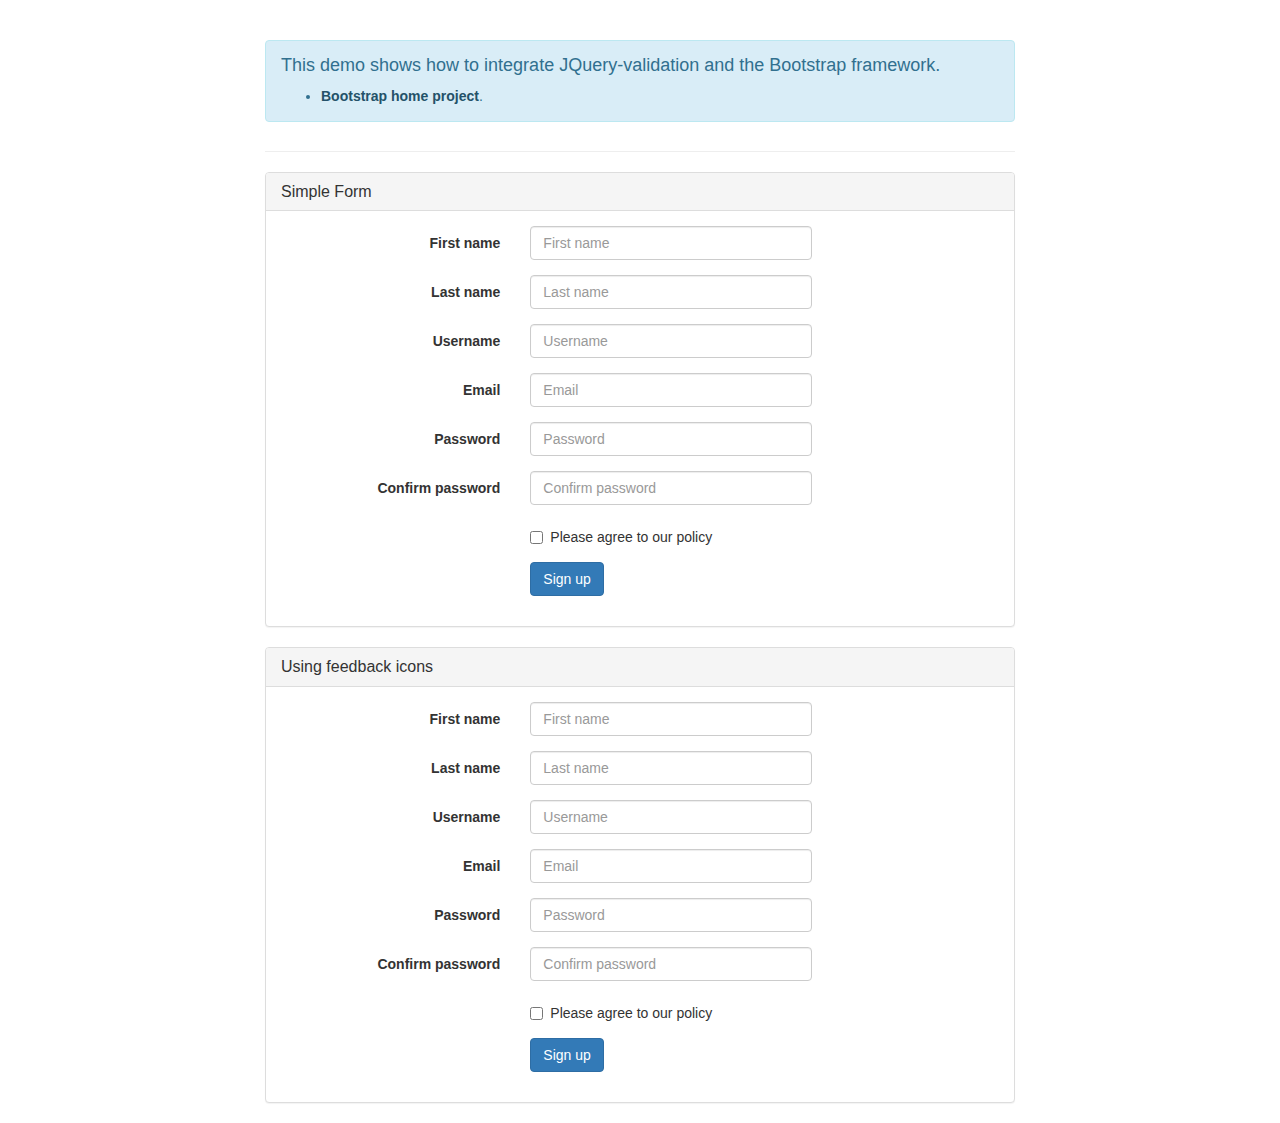
<file: VideoInit/resources/jquery-validation-1.15.0/demo/bootstrap/index.html>
<!DOCTYPE html>
<html>
<head>
	<title>JQuery-validation demo | Bootstrap</title>

	<link rel="stylesheet" href="https://maxcdn.bootstrapcdn.com/bootstrap/3.3.5/css/bootstrap.min.css" />

	<script type="text/javascript" src="../../lib/jquery-1.11.1.js"></script>
	<script type="text/javascript" src="../../dist/jquery.validate.js"></script>
</head>
<body>
	<div class="container">
		<div class="row">
			<div class="col-sm-8 col-sm-offset-2">
				<div class="page-header">
					<div class="alert alert-info" role="alert">
						<h4>This demo shows how to integrate JQuery-validation and the Bootstrap framework.</h4>
						<ul>
							<li><a href="http://getbootstrap.com/" class="alert-link">Bootstrap home project</a>.</li>
						</ul>
					</div>
				</div>

				<div class="panel panel-default">
					<div class="panel-heading">
						<h3 class="panel-title">Simple Form</h3>
					</div>
					<div class="panel-body">
						<form id="signupForm" method="post" class="form-horizontal" action="">
							<div class="form-group">
								<label class="col-sm-4 control-label" for="firstname">First name</label>
								<div class="col-sm-5">
									<input type="text" class="form-control" id="firstname" name="firstname" placeholder="First name" />
								</div>
							</div>

							<div class="form-group">
								<label class="col-sm-4 control-label" for="lastname">Last name</label>
								<div class="col-sm-5">
									<input type="text" class="form-control" id="lastname" name="lastname" placeholder="Last name" />
								</div>
							</div>

							<div class="form-group">
								<label class="col-sm-4 control-label" for="username">Username</label>
								<div class="col-sm-5">
									<input type="text" class="form-control" id="username" name="username" placeholder="Username" />
								</div>
							</div>

							<div class="form-group">
								<label class="col-sm-4 control-label" for="email">Email</label>
								<div class="col-sm-5">
									<input type="text" class="form-control" id="email" name="email" placeholder="Email" />
								</div>
							</div>

							<div class="form-group">
								<label class="col-sm-4 control-label" for="password">Password</label>
								<div class="col-sm-5">
									<input type="password" class="form-control" id="password" name="password" placeholder="Password" />
								</div>
							</div>

							<div class="form-group">
								<label class="col-sm-4 control-label" for="confirm_password">Confirm password</label>
								<div class="col-sm-5">
									<input type="password" class="form-control" id="confirm_password" name="confirm_password" placeholder="Confirm password" />
								</div>
							</div>

							<div class="form-group">
								<div class="col-sm-5 col-sm-offset-4">
									<div class="checkbox">
										<label>
											<input type="checkbox" id="agree" name="agree" value="agree" />Please agree to our policy
										</label>
									</div>
								</div>
							</div>

							<div class="form-group">
								<div class="col-sm-9 col-sm-offset-4">
									<button type="submit" class="btn btn-primary" name="signup" value="Sign up">Sign up</button>
								</div>
							</div>
						</form>
					</div>
				</div>

				<div class="panel panel-default">
					<div class="panel-heading">
						<h3 class="panel-title">Using feedback icons</h3>
					</div>
					<div class="panel-body">
						<form id="signupForm1" method="post" class="form-horizontal" action="">
							<div class="form-group">
								<label class="col-sm-4 control-label" for="firstname1">First name</label>
								<div class="col-sm-5">
									<input type="text" class="form-control" id="firstname1" name="firstname1" placeholder="First name" />
								</div>
							</div>

							<div class="form-group">
								<label class="col-sm-4 control-label" for="lastname1">Last name</label>
								<div class="col-sm-5">
									<input type="text" class="form-control" id="lastname1" name="lastname1" placeholder="Last name" />
								</div>
							</div>

							<div class="form-group">
								<label class="col-sm-4 control-label" for="username1">Username</label>
								<div class="col-sm-5">
									<input type="text" class="form-control" id="username1" name="username1" placeholder="Username" />
								</div>
							</div>

							<div class="form-group">
								<label class="col-sm-4 control-label" for="email1">Email</label>
								<div class="col-sm-5">
									<input type="text" class="form-control" id="email1" name="email1" placeholder="Email" />
								</div>
							</div>

							<div class="form-group">
								<label class="col-sm-4 control-label" for="password1">Password</label>
								<div class="col-sm-5">
									<input type="password" class="form-control" id="password1" name="password1" placeholder="Password" />
								</div>
							</div>

							<div class="form-group">
								<label class="col-sm-4 control-label" for="confirm_password1">Confirm password</label>
								<div class="col-sm-5">
									<input type="password" class="form-control" id="confirm_password1" name="confirm_password1" placeholder="Confirm password" />
								</div>
							</div>

							<div class="form-group">
								<div class="col-sm-5 col-sm-offset-4">
									<div class="checkbox">
										<label>
											<input type="checkbox" id="agree1" name="agree1" value="agree" />Please agree to our policy
										</label>
									</div>
								</div>
							</div>

							<div class="form-group">
								<div class="col-sm-9 col-sm-offset-4">
									<button type="submit" class="btn btn-primary" name="signup1" value="Sign up">Sign up</button>
								</div>
							</div>
						</form>
					</div>
				</div>
			</div>
		</div>
	</div>
	<script type="text/javascript">
		$.validator.setDefaults( {
			submitHandler: function () {
				alert( "submitted!" );
			}
		} );

		$( document ).ready( function () {
			$( "#signupForm" ).validate( {
				rules: {
					firstname: "required",
					lastname: "required",
					username: {
						required: true,
						minlength: 2
					},
					password: {
						required: true,
						minlength: 5
					},
					confirm_password: {
						required: true,
						minlength: 5,
						equalTo: "#password"
					},
					email: {
						required: true,
						email: true
					},
					agree: "required"
				},
				messages: {
					firstname: "Please enter your firstname",
					lastname: "Please enter your lastname",
					username: {
						required: "Please enter a username",
						minlength: "Your username must consist of at least 2 characters"
					},
					password: {
						required: "Please provide a password",
						minlength: "Your password must be at least 5 characters long"
					},
					confirm_password: {
						required: "Please provide a password",
						minlength: "Your password must be at least 5 characters long",
						equalTo: "Please enter the same password as above"
					},
					email: "Please enter a valid email address",
					agree: "Please accept our policy"
				},
				errorElement: "em",
				errorPlacement: function ( error, element ) {
					// Add the `help-block` class to the error element
					error.addClass( "help-block" );

					if ( element.prop( "type" ) === "checkbox" ) {
						error.insertAfter( element.parent( "label" ) );
					} else {
						error.insertAfter( element );
					}
				},
				highlight: function ( element, errorClass, validClass ) {
					$( element ).parents( ".col-sm-5" ).addClass( "has-error" ).removeClass( "has-success" );
				},
				unhighlight: function (element, errorClass, validClass) {
					$( element ).parents( ".col-sm-5" ).addClass( "has-success" ).removeClass( "has-error" );
				}
			} );

			$( "#signupForm1" ).validate( {
				rules: {
					firstname1: "required",
					lastname1: "required",
					username1: {
						required: true,
						minlength: 2
					},
					password1: {
						required: true,
						minlength: 5
					},
					confirm_password1: {
						required: true,
						minlength: 5,
						equalTo: "#password1"
					},
					email1: {
						required: true,
						email: true
					},
					agree1: "required"
				},
				messages: {
					firstname1: "Please enter your firstname",
					lastname1: "Please enter your lastname",
					username1: {
						required: "Please enter a username",
						minlength: "Your username must consist of at least 2 characters"
					},
					password1: {
						required: "Please provide a password",
						minlength: "Your password must be at least 5 characters long"
					},
					confirm_password1: {
						required: "Please provide a password",
						minlength: "Your password must be at least 5 characters long",
						equalTo: "Please enter the same password as above"
					},
					email1: "Please enter a valid email address",
					agree1: "Please accept our policy"
				},
				errorElement: "em",
				errorPlacement: function ( error, element ) {
					// Add the `help-block` class to the error element
					error.addClass( "help-block" );

					// Add `has-feedback` class to the parent div.form-group
					// in order to add icons to inputs
					element.parents( ".col-sm-5" ).addClass( "has-feedback" );

					if ( element.prop( "type" ) === "checkbox" ) {
						error.insertAfter( element.parent( "label" ) );
					} else {
						error.insertAfter( element );
					}

					// Add the span element, if doesn't exists, and apply the icon classes to it.
					if ( !element.next( "span" )[ 0 ] ) {
						$( "<span class='glyphicon glyphicon-remove form-control-feedback'></span>" ).insertAfter( element );
					}
				},
				success: function ( label, element ) {
					// Add the span element, if doesn't exists, and apply the icon classes to it.
					if ( !$( element ).next( "span" )[ 0 ] ) {
						$( "<span class='glyphicon glyphicon-ok form-control-feedback'></span>" ).insertAfter( $( element ) );
					}
				},
				highlight: function ( element, errorClass, validClass ) {
					$( element ).parents( ".col-sm-5" ).addClass( "has-error" ).removeClass( "has-success" );
					$( element ).next( "span" ).addClass( "glyphicon-remove" ).removeClass( "glyphicon-ok" );
				},
				unhighlight: function ( element, errorClass, validClass ) {
					$( element ).parents( ".col-sm-5" ).addClass( "has-success" ).removeClass( "has-error" );
					$( element ).next( "span" ).addClass( "glyphicon-ok" ).removeClass( "glyphicon-remove" );
				}
			} );
		} );
	</script>
</body>
</html>
</file>
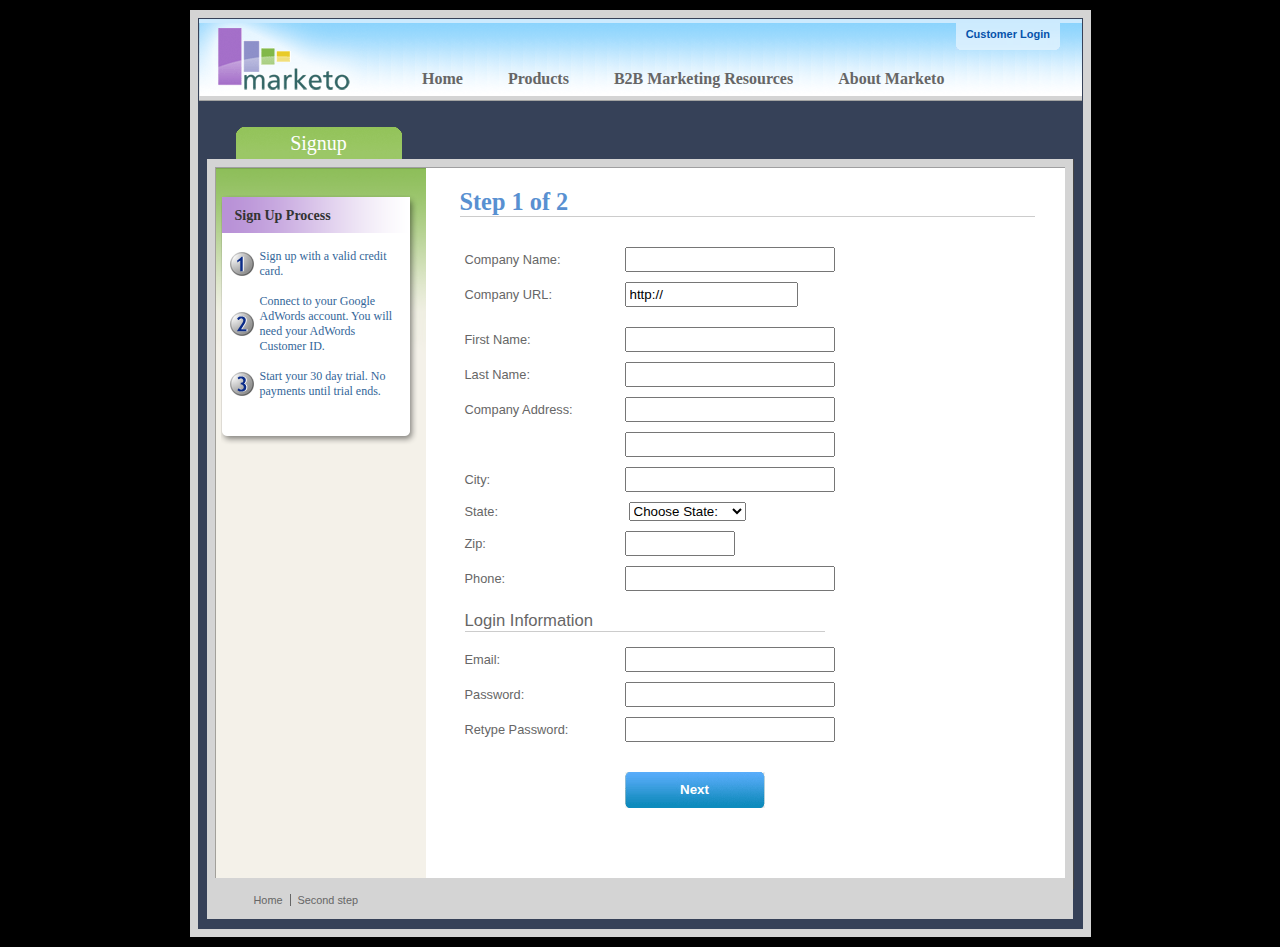
<file: VideoInit/resources/jquery-validation-1.15.0/demo/marketo/index.html>
<!DOCTYPE html>
<html lang="en">
<head>
	<meta charset="utf-8">
	<title>Subscription Signup | Marketo</title>
	<script src="../../lib/jquery.js"></script>
	<script src="../../lib/jquery.mockjax.js"></script>
	<script src="../../dist/jquery.validate.js"></script>
	<script src="jquery.maskedinput.js"></script>
	<script src="mktSignup.js"></script>
	<link rel="stylesheet" href="stylesheet.css">
</head>
<body>
<!-- start page wrapper -->
<div id="letterbox">
	<!-- start header container -->
	<div id="header-background">
		<div class="nav-global-container">
			<div class="login">
				<a href="#">
					<span></span>Customer Login</a>
			</div>
			<div class="logo">
				<a href="#">
					<img src="images/logo_marketo.gif" width="168" height="73" alt="Marketo">
				</a>
			</div>
			<div class="nav-global">
				<ul>
					<li>
						<a href="#" class="nav-g01">
							<span></span>Home</a>
					</li>
					<li>
						<a href="#" class="nav-g02">
							<span></span>Products</a>
					</li>
					<li>
						<a href="#" class="nav-g04">
							<span></span>B2B Marketing Resources</a>
					</li>
					<li>
						<a href="#" class="nav-g05">
							<span></span>About Marketo</a>
					</li>
				</ul>
			</div>
		</div>
	</div>
	<!-- end header container -->
	<div class="line-grey-tier"></div>
	<!-- start page container 2 div-->
	<div id="page-container" class="resize">
		<div id="page-content-inner" class="resize">
			<!-- start col-main -->
			<div id="col-main" class="resize" style="">
				<!-- start main content -->
				<div class="main-content resize">
					<div class="action-container" style="display:none;"></div>
					<h1>Step 1 of 2</h1>
					<p>
					</p>
					<br clear="all">
					<div>
						<form id="profileForm" type="actionForm" action="step2.htm" method="get">
							<div class="error" style="display:none;">
								<img src="images/warning.gif" alt="Warning!" width="24" height="24" style="float:left; margin: -5px 10px 0px 0px;">
								<span></span>.
								<br clear="all">
							</div>
							<table cellpadding="0" cellspacing="0" border="0">
								<tr>
									<td class="label">
										<label for="co_name">Company Name:</label>
									</td>
									<td class="field">
										<input id="co_name" class="required" maxlength="40" name="co_name" size="20" type="text" tabindex="1" value="">
									</td>
								</tr>
								<tr>
									<td class="label">
										<label for="co_url">Company URL:</label>
									</td>
									<td class="field">
										<input id="co_url" class="required defaultInvalid url" maxlength="40" name="co_url" style="width:163px" type="text" tabindex="2" value="http://">
									</td>
								</tr>
								<tr>
									<td>
									<td>
								</tr>
								<tr>
									<td class="label">
										<label for="first_name">First Name:</label>
									</td>
									<td class="field">
										<input id="first_name" class="required" maxlength="40" name="first_name" size="20" type="text" tabindex="3" value="">
									</td>
								</tr>
								<tr>
									<td class="label">
										<label for="last_name">Last Name:</label>
									</td>
									<td class="field">
										<input id="last_name" class="required" maxlength="40" name="last_name" size="20" type="text" tabindex="4" value="">
									</td>
								</tr>
								<tr>
									<td class="label">
										<label for="address1">Company Address:</label>
									</td>
									<td class="field">
										<input maxlength="40" class="required" name="address1" size="20" type="text" tabindex="5" value="">
									</td>
								</tr>
								<tr>
									<td class="label"></td>
									<td class="field">
										<input maxlength="40" name="address2" size="20" type="text" tabindex="6" value="">
									</td>
								</tr>
								<tr>
									<td class="label">
										<label for="city">City:</label>
									</td>
									<td class="field">
										<input maxlength="40" class="required" name="city" size="20" type="text" tabindex="7" value="">
									</td>
								</tr>
								<tr>
									<td class="label">
										<label for="state">State:</label>
									</td>
									<td class="field">
										<select id="state" class="required" name="state" style="margin-left: 4px;" tabindex="8">
											<option value="">Choose State:</option>
											<option value="AL">Alabama</option>
											<option value="AK">Alaska</option>
											<option value="AZ">Arizona</option>
											<option value="AR">Arkansas</option>
											<option value="CA">California</option>
											<option value="CO">Colorado</option>
											<option value="CT">Connecticut</option>
											<option value="DE">Delaware</option>
											<option value="FL">Florida</option>
											<option value="GA">Georgia</option>
											<option value="HI">Hawaii</option>
											<option value="ID">Idaho</option>
											<option value="IL">Illinois</option>
											<option value="IN">Indiana</option>
											<option value="IA">Iowa</option>
											<option value="KS">Kansas</option>
											<option value="KY">Kentucky</option>
											<option value="LA">Louisiana</option>
											<option value="ME">Maine</option>
											<option value="MD">Maryland</option>
											<option value="MA">Massachusetts</option>
											<option value="MI">Michigan</option>
											<option value="MN">Minnesota</option>
											<option value="MS">Mississippi</option>
											<option value="MO">Missouri</option>
											<option value="MT">Montana</option>
											<option value="NE">Nebraska</option>
											<option value="NV">Nevada</option>
											<option value="NH">New Hampshire</option>
											<option value="NJ">New Jersey</option>
											<option value="NM">New Mexico</option>
											<option value="NY">New York</option>
											<option value="NC">North Carolina</option>
											<option value="ND">North Dakota</option>
											<option value="OH">Ohio</option>
											<option value="OK">Oklahoma</option>
											<option value="OR">Oregon</option>
											<option value="PA">Pennsylvania</option>
											<option value="RI">Rhode Island</option>
											<option value="SC">South Carolina</option>
											<option value="SD">South Dakota</option>
											<option value="TN">Tennessee</option>
											<option value="TX">Texas</option>
											<option value="UT">Utah</option>
											<option value="VT">Vermont</option>
											<option value="VA">Virginia</option>
											<option value="WA">Washington</option>
											<option value="WV">West Virginia</option>
											<option value="WI">Wisconsin</option>
											<option value="WY">Wyoming</option>
										</select>
									</td>
								</tr>
								<tr>
									<td class="label">
										<label for="zip">Zip:</label>
									</td>
									<td class="field">
										<input maxlength="10" name="zip" style="width: 100px" type="text" class="required zipcode" tabindex="9" value="">
									</td>
								</tr>
								<tr>
									<td class="label">
										<label for="phone">Phone:</label>
									</td>
									<td class="field">
										<input id="phone" maxlength="14" name="phone" type="text" class="required phone" tabindex="10" value="">
									</td>
								</tr>
								<tr>
									<td colspan="2">
										<h2 style="border-bottom: 1px solid #CCCCCC;">Login Information</h2>
									</td>
								</tr>
								<tr>
									<td class="label">
										<label for="email">Email:</label>
									</td>
									<td class="field">
										<input id="email" class="required email" remote="emails.action" maxlength="40" name="email" size="20" type="text" tabindex="11" value="">
									</td>
								</tr>
								<tr>
									<td class="label">
										<label for="password1">Password:</label>
									</td>
									<td class="field">
										<input id="password1" class="required password" maxlength="40" name="password1" size="20" type="password" tabindex="12" value="">
									</td>
								</tr>
								<tr>
									<td class="label">
										<label for="password2">Retype Password:</label>
									</td>
									<td class="field">
										<input id="password2" class="required" equalTo="#password1" maxlength="40" name="password2" size="20" type="password" tabindex="13" value="">
										<div class="formError"></div>
									</td>
								</tr>
								<tr>
									<td></td>
									<td>
										<div class="buttonSubmit">
											<span></span>
											<input class="formButton" type="submit" value="Next" style="width: 140px" tabindex="14">
										</div>
									</td>
								</tr>
							</table>
							<br>
							<br>
						</form>
						<br clear="all">
					</div>
				</div>
				<!-- end main content -->
				<br>
			</div>
			<!-- end col-main -->
			<!-- start left col -->
			<div id="col-left" class="nav-left-back empty resize" style="position: absolute; min-height: 450px;">
				<div class="col-left-header-tab" style="position: absolute;">Signup</div>
				<div class="nav-left"></div>
				<div class="left-nav-callout png" style="top: 15px; margin-bottom: 100px;">
					<img src="images/left-nav-callout-long.png" class="png" alt="">
					<h6>Sign Up Process</h6>
					<a style="background-image: url(images/step1-24.gif); font-weight: normal; text-decoration: none; cursor: default;">Sign up with a valid credit card.</a>
					<a style="background-image: url(images/step2-24.gif); font-weight: normal; text-decoration: none; cursor: default;">Connect to your Google AdWords account.  You will need your AdWords Customer ID.</a>
					<a style="background-image: url(images/step3-24.gif); font-weight: normal; text-decoration: none; cursor: default;">Start your 30 day trial.  No payments until trial ends.</a>
				</div>
				<div class="footerAddress">
					<b>Marketo Inc.</b>
					<br>1710 S. Amphlett Blvd.
					<br>San Mateo, CA 94402 USA
					<br>
				</div>
				<br clear="all">
			</div>
			<!-- end left col -->
		</div>
	</div>
	<!-- end page container 2 divs-->
	<div id="footer-container" align="center">
		<div class="footer">
			<ul>
				<li><a href="..">Home</a>
				</li>
				<li class="line-off"><a href="step2.htm">Second step</a>
				</li>
			</ul>
		</div>
	</div>
	<!-- end page wrapper -->
</div>
</body>
</html>
</file>
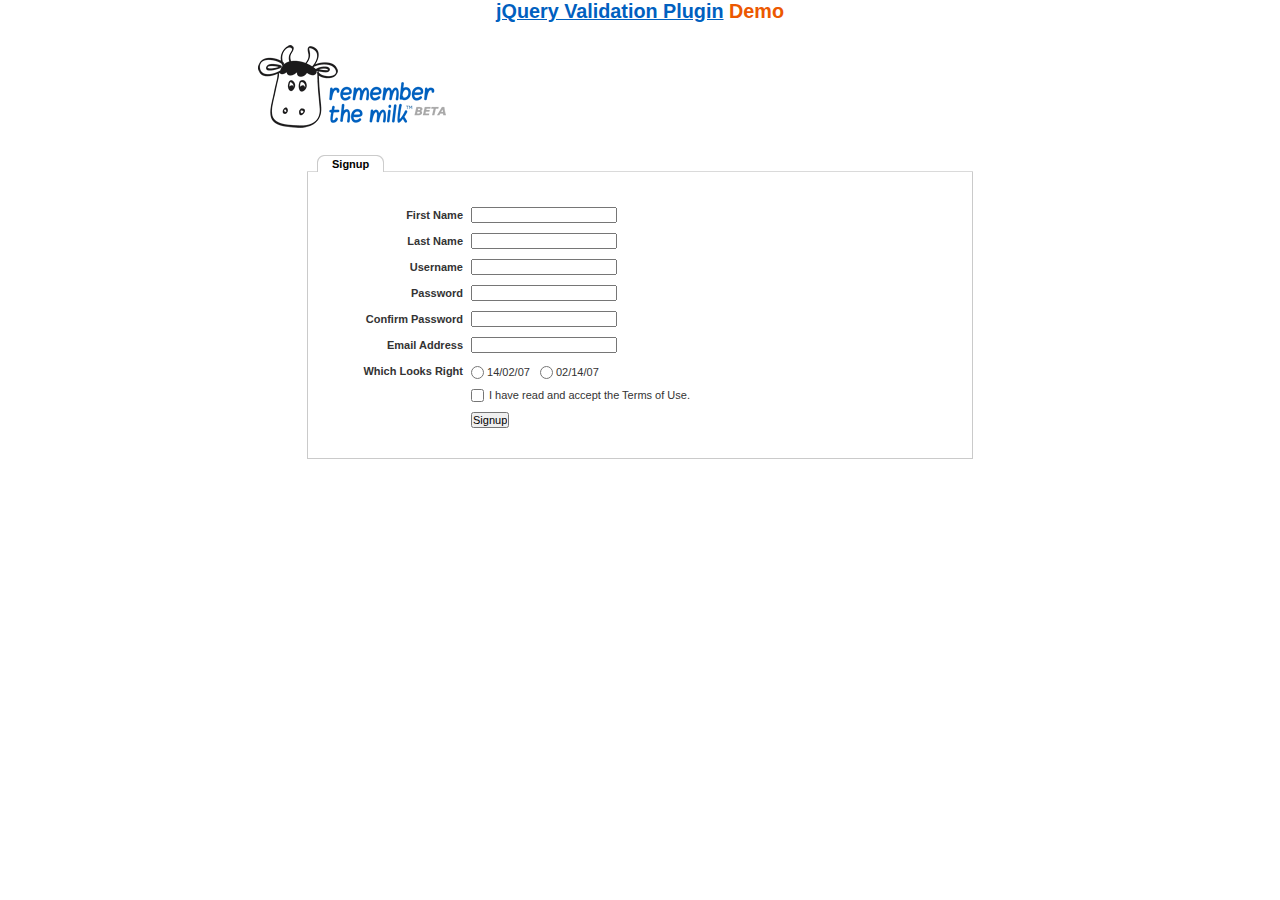
<file: VideoInit/resources/jquery-validation-1.15.0/demo/milk/index.html>
<!DOCTYPE html>
<html lang="en">
<head>
	<meta charset="utf-8">
	<title>Remember The Milk signup form - jQuery Validate plugin demo - with friendly permission from the RTM team</title>
	<link rel="stylesheet" href="milk.css">
	<script src="../../lib/jquery.js"></script>
	<script src="../../lib/jquery.mockjax.js"></script>
	<script src="../../dist/jquery.validate.js"></script>
	<script>
	$(document).ready(function() {
		$.mockjax({
			url: "emails.action",
			response: function(settings) {
				var email = settings.data.email,
					emails = ["glen@marketo.com", "george@bush.gov", "me@god.com", "aboutface@cooper.com", "steam@valve.com", "bill@gates.com"];
				this.responseText = "true";
				if ($.inArray(email, emails) !== -1) {
					this.responseText = "false";
				}
			},
			responseTime: 500
		});

		$.mockjax({
			url: "users.action",
			response: function(settings) {
				var user = settings.data.username,
					users = ["asdf", "Peter", "Peter2", "George"];
				this.responseText = "true";
				if ($.inArray(user, users) !== -1) {
					this.responseText = "false";
				}
			},
			responseTime: 500
		});

		// validate signup form on keyup and submit
		var validator = $("#signupform").validate({
			rules: {
				firstname: "required",
				lastname: "required",
				username: {
					required: true,
					minlength: 2,
					remote: "users.action"
				},
				password: {
					required: true,
					minlength: 5
				},
				password_confirm: {
					required: true,
					minlength: 5,
					equalTo: "#password"
				},
				email: {
					required: true,
					email: true,
					remote: "emails.action"
				},
				dateformat: "required",
				terms: "required"
			},
			messages: {
				firstname: "Enter your firstname",
				lastname: "Enter your lastname",
				username: {
					required: "Enter a username",
					minlength: jQuery.validator.format("Enter at least {0} characters"),
					remote: jQuery.validator.format("{0} is already in use")
				},
				password: {
					required: "Provide a password",
					minlength: jQuery.validator.format("Enter at least {0} characters")
				},
				password_confirm: {
					required: "Repeat your password",
					minlength: jQuery.validator.format("Enter at least {0} characters"),
					equalTo: "Enter the same password as above"
				},
				email: {
					required: "Please enter a valid email address",
					minlength: "Please enter a valid email address",
					remote: jQuery.validator.format("{0} is already in use")
				},
				dateformat: "Choose your preferred dateformat",
				terms: " "
			},
			// the errorPlacement has to take the table layout into account
			errorPlacement: function(error, element) {
				if (element.is(":radio"))
					error.appendTo(element.parent().next().next());
				else if (element.is(":checkbox"))
					error.appendTo(element.next());
				else
					error.appendTo(element.parent().next());
			},
			// specifying a submitHandler prevents the default submit, good for the demo
			submitHandler: function() {
				alert("submitted!");
			},
			// set this class to error-labels to indicate valid fields
			success: function(label) {
				// set &nbsp; as text for IE
				label.html("&nbsp;").addClass("checked");
			},
			highlight: function(element, errorClass) {
				$(element).parent().next().find("." + errorClass).removeClass("checked");
			}
		});

		// propose username by combining first- and lastname
		$("#username").focus(function() {
			var firstname = $("#firstname").val();
			var lastname = $("#lastname").val();
			if (firstname && lastname && !this.value) {
				this.value = (firstname + "." + lastname).toLowerCase();
			}
		});
	});
	</script>
</head>
<body>
<h1 id="banner"><a href="http://jqueryvalidation.org/">jQuery Validation Plugin</a> Demo</h1>
<div id="main">
	<div id="content">
		<div id="header">
			<div id="headerlogo">
				<img src="milk.png" alt="Remember The Milk">
			</div>
		</div>
		<div style="clear: both;">
			<div></div>
		</div>
		<div class="content">
			<div id="signupbox">
				<div id="signuptab">
					<ul>
						<li id="signupcurrent"><a href=" ">Signup</a>
						</li>
					</ul>
				</div>
				<div id="signupwrap">
					<form id="signupform" autocomplete="off" method="get" action="">
						<table>
							<tr>
								<td class="label">
									<label id="lfirstname" for="firstname">First Name</label>
								</td>
								<td class="field">
									<input id="firstname" name="firstname" type="text" value="" maxlength="100">
								</td>
								<td class="status"></td>
							</tr>
							<tr>
								<td class="label">
									<label id="llastname" for="lastname">Last Name</label>
								</td>
								<td class="field">
									<input id="lastname" name="lastname" type="text" value="" maxlength="100">
								</td>
								<td class="status"></td>
							</tr>
							<tr>
								<td class="label">
									<label id="lusername" for="username">Username</label>
								</td>
								<td class="field">
									<input id="username" name="username" type="text" value="" maxlength="50">
								</td>
								<td class="status"></td>
							</tr>
							<tr>
								<td class="label">
									<label id="lpassword" for="password">Password</label>
								</td>
								<td class="field">
									<input id="password" name="password" type="password" maxlength="50" value="">
								</td>
								<td class="status"></td>
							</tr>
							<tr>
								<td class="label">
									<label id="lpassword_confirm" for="password_confirm">Confirm Password</label>
								</td>
								<td class="field">
									<input id="password_confirm" name="password_confirm" type="password" maxlength="50" value="">
								</td>
								<td class="status"></td>
							</tr>
							<tr>
								<td class="label">
									<label id="lemail" for="email">Email Address</label>
								</td>
								<td class="field">
									<input id="email" name="email" type="text" value="" maxlength="150">
								</td>
								<td class="status"></td>
							</tr>
							<tr>
								<td class="label">
									<label>Which Looks Right</label>
								</td>
								<td class="field" colspan="2" style="vertical-align: top; padding-top: 2px;">
									<table>
										<tbody>
											<tr>
												<td style="padding-right: 5px;">
													<input id="dateformat_eu" name="dateformat" type="radio" value="0">
													<label id="ldateformat_eu" for="dateformat_eu">14/02/07</label>
												</td>
												<td style="padding-left: 5px;">
													<input id="dateformat_am" name="dateformat" type="radio" value="1">
													<label id="ldateformat_am" for="dateformat_am">02/14/07</label>
												</td>
												<td>
												</td>
											</tr>
										</tbody>
									</table>
								</td>
							</tr>
							<tr>
								<td class="label">&nbsp;</td>
								<td class="field" colspan="2">
									<div id="termswrap">
										<input id="terms" type="checkbox" name="terms">
										<label id="lterms" for="terms">I have read and accept the Terms of Use.</label>
									</div>
									<!-- /termswrap -->
								</td>
							</tr>
							<tr>
								<td class="label">
									<label id="lsignupsubmit" for="signupsubmit">Signup</label>
								</td>
								<td class="field" colspan="2">
									<input id="signupsubmit" name="signup" type="submit" value="Signup">
								</td>
							</tr>
						</table>
					</form>
				</div>
			</div>
		</div>
	</div>
</div>
</body>
</html>
</file>
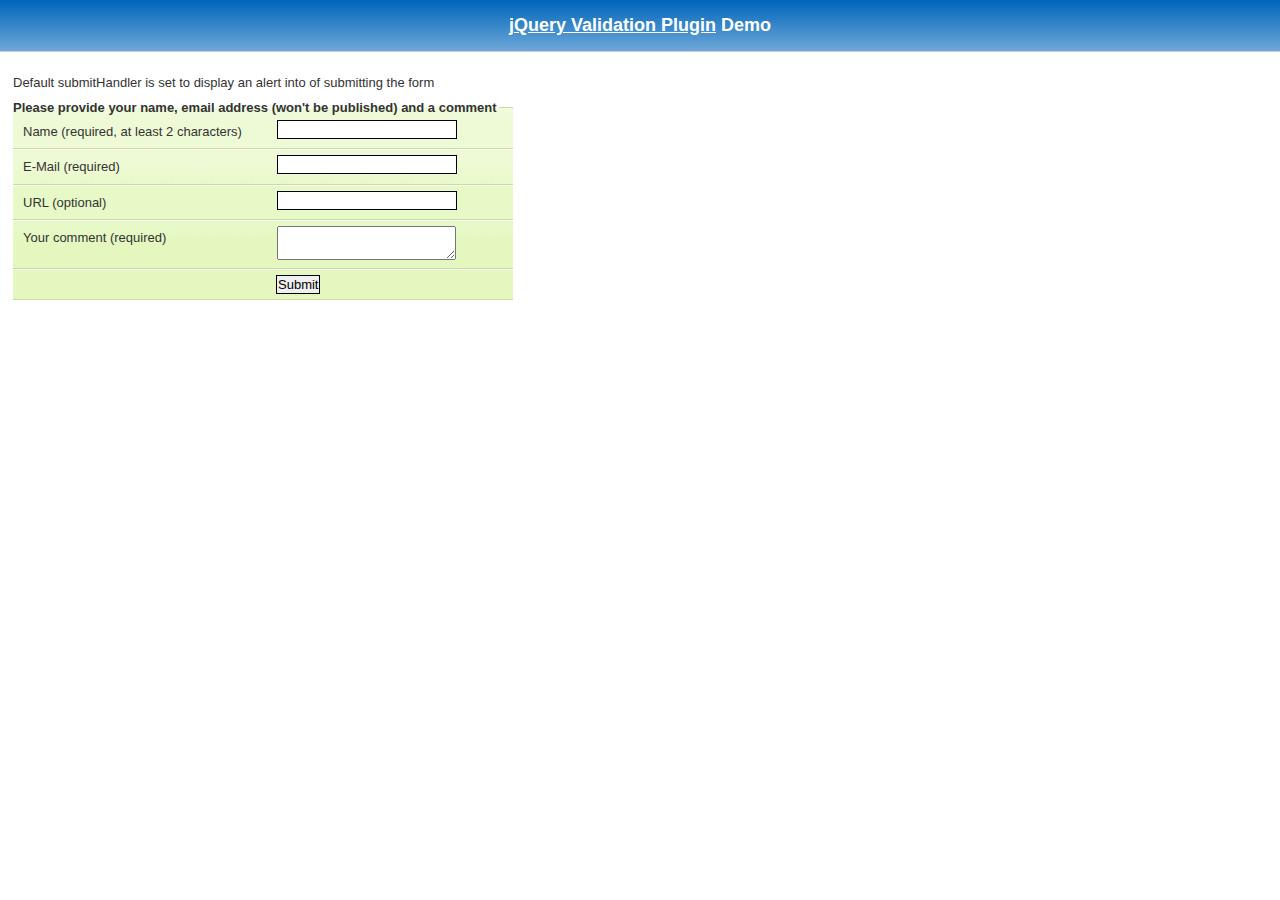
<file: VideoInit/resources/jquery-validation-1.15.0/demo/requirejs/index.html>
<!DOCTYPE html>
<html lang="en">
	<head>
		<meta charset="utf-8">
		<title>jQuery validation plug-in - requirejs demo</title>

		<link rel="stylesheet" href="../css/screen.css">

		<style type="text/css">
			#commentForm { width: 500px; }
			#commentForm label { width: 250px; }
			#commentForm label.error, #commentForm input.submit { margin-left: 253px; }
		</style>
</head>
<body>

	<h1 id="banner"><a href="http://jqueryvalidation.org/">jQuery Validation Plugin</a> Demo</h1>
	<div id="main">

		<p>Default submitHandler is set to display an alert into of submitting the form</p>
		<form class="cmxform" id="commentForm" method="get" action="">
			<fieldset>
				<legend>Please provide your name, email address (won't be published) and a comment</legend>
				<p>
					<label for="cname">Name (required, at least 2 characters)</label>
					<input id="cname" name="name" minlength="2" type="text" required>
				</p>
				<p>
					<label for="cemail">E-Mail (required)</label>
					<input id="cemail" type="email" name="email" required>
				</p>
				<p>
					<label for="curl">URL (optional)</label>
					<input id="curl" type="url" name="url">
				</p>
				<p>
					<label for="ccomment">Your comment (required)</label>
					<textarea id="ccomment" name="comment" required></textarea>
				</p>
				<p>
					<input class="submit" type="submit" value="Submit">
				</p>
			</fieldset>
		</form>

		<script>
		var require = {
			paths: {
				"jquery": "../../lib/jquery-1.11.1"
			}
		};
		</script>
		<script src="../../lib/require.js" data-main="app.js"></script>
	</div>
</body>
</html>
</file>
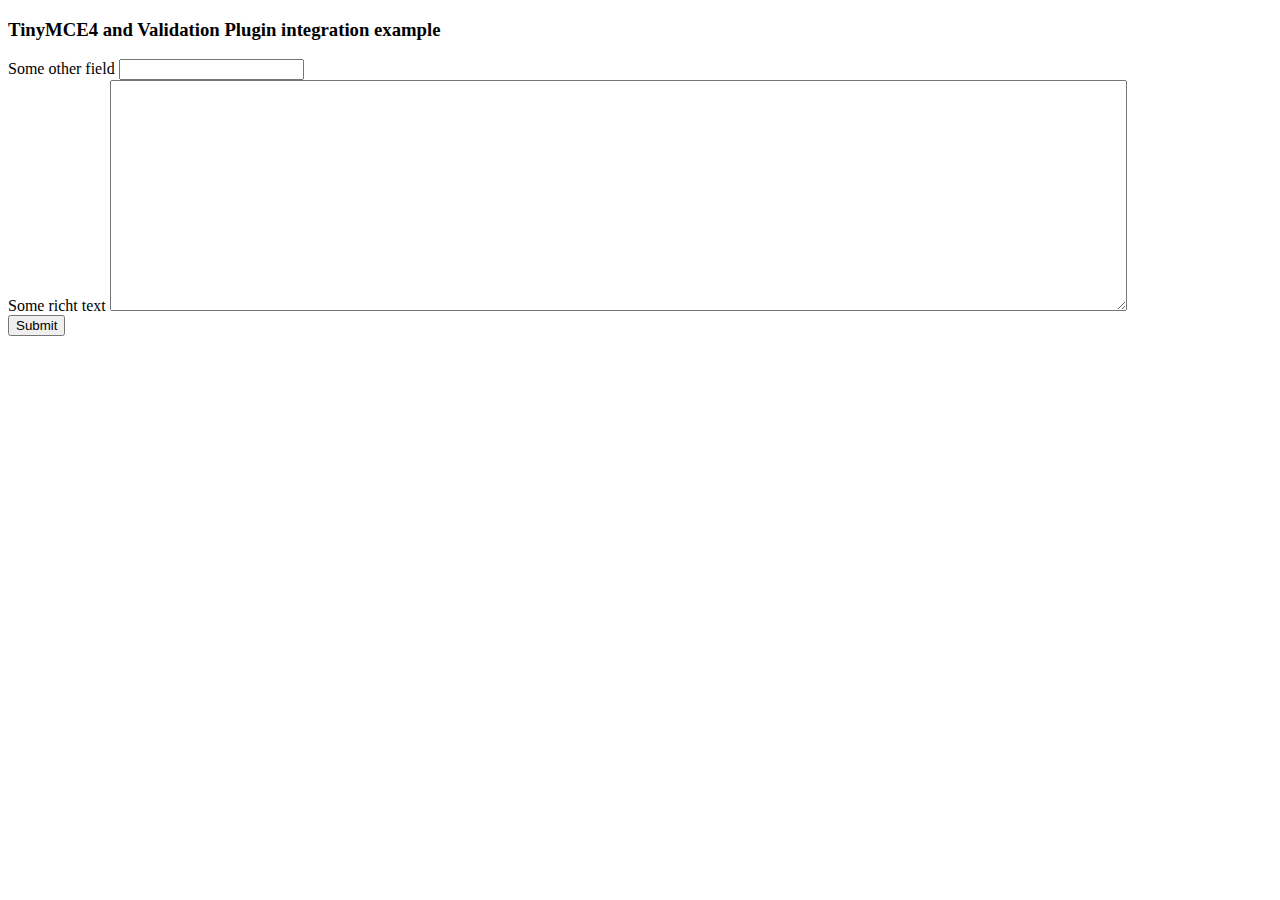
<file: VideoInit/resources/jquery-validation-1.15.0/demo/tinymce4/index.html>
<!doctype html>
<html lang="en">
<head>
	<meta charset="utf-8">
	<title>jQuery Validation plugin: integration with TinyMCE</title>
	<script src="../../lib/jquery.js"></script>
	<script src="../../dist/jquery.validate.js"></script>
	<script src="//tinymce.cachefly.net/4.1/tinymce.min.js"></script>
	<script>
	tinymce.init({
		mode: "textareas",

		setup: function(editor) {
			editor.on('change', function(e) {
				tinymce.triggerSave();
				$("#" + editor.id).valid();
			});
		}

	});
	$(function() {
		var validator = $("#myform").submit(function() {
			// update underlying textarea before submit validation
			tinyMCE.triggerSave();
		}).validate({
			ignore: "",
			rules: {
				title: "required",
				content: "required"
			},
			errorPlacement: function(label, element) {
				// position error label after generated textarea
				if (element.is("textarea")) {
					label.insertAfter(element.next());
				} else {
					label.insertAfter(element)
				}
			}
		});
		validator.focusInvalid = function() {
			// put focus on tinymce on submit validation
			if (this.settings.focusInvalid) {
				try {
					var toFocus = $(this.findLastActive() || this.errorList.length && this.errorList[0].element || []);
					if (toFocus.is("textarea")) {
						tinyMCE.get(toFocus.attr("id")).focus();
					} else {
						toFocus.filter(":visible").focus();
					}
				} catch (e) {
					// ignore IE throwing errors when focusing hidden elements
				}
			}
		}
	})
	</script>
	<!-- /TinyMCE -->
</head>
<body>
<form id="myform" action="">
	<h3>TinyMCE4 and Validation Plugin integration example</h3>
	<label>Some other field</label>
	<input name="title">
	<br>
	<label>Some richt text</label>
	<textarea id="content" name="content" rows="15" cols="80" style="width: 80%"></textarea>
	<br>
	<input type="submit" name="save" value="Submit">
</form>
</body>
</html>
</file>
<file: Test1/css/css_index.css>
.logoMain img{
	max-width:50%
}

.imgHeader {
	height:205px;
	position: relative;
	border-style: solid;
    border-width: 2px;
	border-radius: 20px;
	box-shadow: 0px 2px 5px #1c1a19;
}

.imgHeader img {
   position: absolute; 
   width: 100%;
   height:205px;
   top: 0px;
   border-radius: 20px;
}

.title {
	position: absolute; 
	color:red;
/*	text-align:center; */
	top: 0px; 
    left: 10px;
	width: 100%;
	}
	
.title span {
	color: white; 
	font: bold 30px/45px Helvetica, Sans-Serif; 
    letter-spacing: -1px;
	border-radius: 25px;
    background: rgb(0, 0, 0); /* fallback color */
    background: rgba(0, 0, 0, 0.7);
    padding: 10px;
	opacity: 0.6;
}
	
	
p {
	font: 12px Helvetica, Sans-Serif;
}

ul {list-style-type: none;
	margin: 0;
	padding: 0;
}

#menuMain {
	float: right;
	top: 0px;
/* 	border-style: solid;
    border-width: 1px; */
}

#menu li {
  float: right;
  top: 0px;
  padding: 0 5px;
/*   	border-style: solid;
    border-width: 1px; */
}

a {
	font: bold 15px Helvetica, Sans-Serif;
    text-align:center;
	text-decoration: none;
	display: block;
    width: 60px;
}

nav a:hover{
    color: #A33F69;
    border: 2px solid #A33F69;
}

.section article, aside{
    display: inline-block;
    vertical-align: top;
	top: 50px;
    text-align: justify;
}

.artCont {
	position: absolute;
	top: 335px;
	left: 280px;
	margin-right: 15px;
	border-style: solid;
    border-width: 1px;
	border-radius: 5px;
	box-shadow: 0px 2px 5px #1c1a19;
}

.artCont h2 {
		font: bold 18px Helvetica, Sans-Serif;
}

.articles1{
	margin-left: 15px;
    margin-right: 15px;
}

.articles2 {
	margin-left: 15px;
    margin-right: 15px;
}

article p{
	font: 12px Helvetica, Sans-Serif;
    font-size: 0.8em;
}

aside{
    position: relative;
    width: 235px;
    background-color: #A5B0DA;
    box-shadow: 0px 2px 5px #1c1a19;
    border-radius: 5px;
    padding: 10px;
    color: black;
    font-size: 0.9em;
}

aside h3 {
	font: bold 15px Helvetica, Sans-Serif;
}

aside li {
	font: 12px Helvetica, Sans-Serif;
	text-align: left;
}

footer {
	text-align: right;
}

footer p {
	font-weight: bold;
}

footer span {
	font-weight: normal;
	font-style: italic;
}
</file>
<file: VideoInit/resources/jquery-validation-1.15.0/demo/marketo/stylesheet.css>
:-moz-any-link :focus {
	outline: none;
}

:focus {
	-moz-outline-style: none;
	outline: none;
}

body {
	font-size: 80%;
	margin: 0;
	padding: 0;
	font-family: tahoma, geneva, sans-serif;
	background-color: #000000;
}

a {
	color: #0653AB;
	outline: 0px;
	text-decoration: none;
}

a:hover {
	outline: 0px;
	text-decoration: underline;
}

img {
	border: 0px;
}

/* s1.0 - Page Containers */
#letterbox {
	margin: 10px auto;
	width: 883px;
	background-color: #364158;
	border: 8px solid #D4D4D4;
	padding: 1px 1px 10px 1px;
}

#header-background {
	background: url(images/back_nav_blue.gif) repeat-x;
	margin: 0px auto;
	padding: 0px;
	height: 73px;
	width: 883px;
	border-top: 4px solid #CCEAFE;
	border-bottom: 4px solid #D4D4D4;
}

#page-container {
	width: 866px;
	margin: 0px auto;
	margin-top: 33px; /* pad from top menu to actions buts*/
	margin-bottom: -11px;
	padding-top: 8px;
	padding-bottom: 8px;
	background-color: #D4D4D4; /* light grey*/
	border-right: 1px solid #464646;
}

#page-content-inner {
	width: 849px;
	margin: 0px auto;
	border-top: 1px solid #9F9FA0;
	border-left: 1px solid #A2A09A;
	background-color: #F4F1E9;
	position: relative;
}

#page-content-inner #col-left {
	width: 210px;
	float: left;
	background-color: #F4F1E9;
}

#page-content-inner #col-main {
	width: 639px;
	background-color: #ffffff;
	position: absolute;
	right: 0px;
	top: 0px;
}

#footer-container {
	width: 866px;
	position: relative;
	left: 8px;
	padding: 2px 0px 10px 0px;
	background-color: #D4D4D4; /* light grey*/
}

/* s2.0 - Global navigation bar */
.nav-global-container {
	width: 880px;
	margin: 0px auto;
	position: relative;
}

* html .nav-global-container { /* ie6 fix*/
	margin-bottom: -6px;
}

.login {
	position: absolute;
	right: 20px;
	text-align: center;
}

.login a,.login a span {
	display: block;
	height: 18px;
	font-size: 11px;
	background: url(images/login-sprite.gif) right -5px no-repeat;
	text-decoration: none;
	font-weight: bold;
	padding: 5px 10px 5px 10px;
	position: relative;
}

.login a:hover {
	color: #000000;
	text-decoration: underline;
}

div.login a span {
	background-position: left -105px;
	width: 4px;
	position: absolute;
	top: 0px;
	left: 0px;
	padding: 5px 0px 5px 0px;;
}

div.login a:hover span {

}

.logo {
	float: left;
	margin: 0px 0px -5px 0px; /* neg marging for ie6 */
}

.logo img {
	border: 0px;
	margin-left: -1px;
}

.nav-global {
	float: left;
	width: 645px;
	margin: 40px 0px 0px 40px;
	background-color: transparent;
}

.nav-global ul {
	margin: 0px;
	padding: 0px;
	list-style: none;
}

.nav-global li {
	float: left;
	white-space: nowrap;
}

div.nav-global li a,div.nav-global li a span {
	background-image: url(images/tab-sprite.gif);
	background-position: right 100px;
	background-repeat: no-repeat;
	height: 32px;
	color: #666666;
	text-decoration: none;
	font: bold 16px 'trebuchet ms';
	margin-right: 15px;
	display: block;
	position: relative;
	padding: 7px 15px 0px 15px;
}

div.nav-global li a:hover {
	background-position: right 0px;
	color: #333333;
}

div.nav-global li a:hover span {
	background-position: left -100px;
	display: block !important;
}

div.nav-global li a span {
	background-position: left 150px;
	width: 4px;
	position: absolute;
	left: 0px;
	top: 0px;
	padding: 7px 0px 0px 0px;
}

body.safari div.nav-global li a span {
	display: none;
}

div.nav-global li a.on,div.nav-global li a.on:hover {
	background-position: right -55px;
	color: #FFFFFF;
}

div.nav-global li a.on span,div.nav-global li a.on:hover span {
	background-position: left -155px;
	display: block !important;
}

div.action-container {
	position: relative;
	top: -45px;
	cursor: pointer;
}

div.action-icon-container {
	position: absolute;
	top: -17px;
	left: -17px;
	z-index: 10;
	width: 100px;
	height: 100px;
	overflow: hidden;
}

div.action-icon {
	border: 0px;
	position: absolute;
	top: -0px;
	left: 0px;
}

div.action-button-container {
	height: 106px;
	width: 180px;
	overflow: hidden;
	position: absolute;
	top: 0px;
	left: 0px;
	z-index: 5;
}

img.action-icon {
	border: 0px;
	position: absolute;
	top: 0px;
	left: 0px;
	z-index: 0
}

div.action-text {
	z-index: 20;
	color: #FFFFFF;
	position: absolute;
	left: 40px;
	top: 12px;
	font: 14px tahoma, geneva;
	padding-top: 30px;
}

div.bigbuttons {
	top: -20px;
}

div.action-header {
	z-index: 21;
	position: absolute;
	left: 40px;
	top: 10px;
}

div.action-header b {
	font: bold 17px tahoma, geneva;
	display: block;
	margin-bottom: 10px;
	color: #0b2c89;
	position: absolute;
	top: 0px;
	left: 0px;
	width: 130px;
}

div.action-header b.shadow {
	top: 1px;
	left: 1px;
	color: #d5d5d5;
}

img.action-button {
	position: relative;
}

div.hover img.action-button {
	top: -131px;
}

div.on img.action-button {
	top: -261px;
}

/* s3.0 - top of content Action Buttons */
.action-buttons {
	width: 100%; /* ie6 requires */
}

.action-buttons ul {
	position: relative;
	padding: 0px;
}

.action-buttons li {
	position: relative; /* ie6 fix */
	float: left;
	list-style: none;
	text-align: center;
	line-height: 16px;
	margin: -61px 0px 0px 0px;
}

.action-home li {
	margin: -49px 0px 0px 0px;
}

.action-buttons  a {
	display: block;
	height: 110px;
	width: 175px;
	padding: 14px 0px 0px 25px;
	text-decoration: none;
	font-size: 12px;
	font-weight: bold;
	color: #ffffff;
}

.action-buttons li span {
	color: #053880;
	line-height: 47px;
	font-size: 17px;
}

div.action-bottom {
	margin: 15px 0px 10px 0px;
	float: left;
}

div.action-bottom a {
	height: 61px;
	width: 178px;
	border: 0px;
	background: url(images/action-bottom.gif) no-repeat 0px 0px;
	color: #0b2c89;
	float: left;
	position: relative;
	font: bold 17px tahoma, geneva;
	text-decoration: none;
	margin-right: 10px;
}

div.action-bottom a span {
	position: absolute;
	top: 15px;
	left: 40px;
}

div.action-bottom a span.shadow {
	top: 16px;
	left: 41px;
	color: #d4d4d4;
}

.line-grey {
	background: url(images/line-grey.gif) 0 0 repeat-x;
	height: 2px;
	margin: 8px 25px 20px 0;
}

/* s4.0 - Home Hero Area */
.hero-background {
	position: relative;
	width: 880px;
	background: url(images/back_home-hero.jpg) 10px 0px no-repeat;
	height: 211px;
	margin: -20px 0px 45px 0px;
}

.hero-text {
	float: right;
	width: 626px;
	margin-top: 26px;
}

.hero-text a { /* Sign Up Now Button */
	padding: 5px 32px 0px 0px;
	float: right;
}

.hero-text h1 {
	font-size: 2.3em;
	line-height: 1.2em;
	color: #333333;
	font-family: Trebuchet MS;
	margin: 12px 0px 10px 10px;
}

.hero-text h2 {
	margin: 0px;
	font-weight: normal;
	font-size: 1.35em;
	margin: 5px 0px 13px 10px
}

/* s4.1 - Home Left Header tab */
.col-left-header-tab {
	position: relative; /* ie6 fix */
	background: url(images/tab_green.gif) 0 0 no-repeat;
	height: 30px;
	width: 166px;
	text-align: center;
	color: #ffffff;
	font: 20px 'trebuchet ms';
	padding-top: 2px;
	margin-top: -41px;
	margin-left: 20px;
	line-height: 29px;
	margin-bottom: 8px;
	display: block;
}

.col-left-header-tab a {
	color: #FFFFFF;
}

.callout-green {
	background: url(images/back_green-fade.gif) 0 0 repeat-x;
	font-size: 1.2em;
	padding: 10px 15px 20px 13px;
	color: #303B52;
	line-height: 1.4em;
}

/* s4.2 - Home Left Quote */
.callout-tan {
	color: #666666;
}

.callout-tan h1 {
	background: #F4F1E9 url(images/back_tan-fade.gif) 0 0 repeat-y;
	font-size: 1.1em;
	text-align: center;
	margin: 0px;
	padding: 11px 5px 11px 2px;
	color: #333333;
}

.callout-tan p {
	margin: 0px;
	margin-top: 5px;
	line-height: 1.4em;
	padding: 5px 10px 7px 13px;
}

.callout-tan p img {
	float: left;
	margin: 5px 10px 5px 0px;
}

.callout-tan div {
	text-align: left;
	padding: 5px 10px 7px 0px;
	font-weight: bold;
}

/* s4.3 - purple home boxes */
.box-purple {
	background: #C6C8E3 url(images/back_home-icons.png) 0px 0px repeat-x;
	border-left: 1px solid #ffffff;
	color: #333333;
	width: 581px;
	padding: 10px 15px 20px 15px;
}

div.box-purple a {

}

.box-purple h1 {
	font-size: 1.5em;
	margin: 10px 0px -15px 0px;
}

.box-purple li {
	margin: 0px 0px 0px -23px;
	line-height: 1.6em;
	font-size: 1em;
}

.box-purple  div {
	padding: 0px 0px 0px 110px;
}

.icon-text01 {
	background-image: url(images/icon_search-engine-market.png);
	background-repeat: no-repeat;
}

* html .icon-text01 {
	width: 460px; /* must have a width or heigh tag for ie6*/
	background-image: none;
	filter: progid : DXImageTransform . Microsoft .
		AlphaImageLoader(src = "images/icon_search-engine-market.png",
		sizingMethod = "crop");
}

.icon-text02 {
	background: url(images/icon_landing-pages.png) 0 0 no-repeat;
}

* html .icon-text02 {
	width: 460px; /* must have a width or heigh tag for ie6*/
	background-image: none;
	filter: progid : DXImageTransform . Microsoft .
		AlphaImageLoader(src = "images/icon_landing-pages.png", sizingMethod =
		"crop");
}

.icon-text03 {
	background: url(images/icon_salesforce.png) 0 0 no-repeat;
}

* html .icon-text03 {
	width: 460px; /* must have a width or heigh tag for ie6*/
	background-image: none;
	filter: progid : DXImageTransform . Microsoft .
		AlphaImageLoader(src = "images/icon_salesforce.png", sizingMethod =
		"crop");
}

/* s4.4 - news home boxes */
.callout-news {
	color: #555555;
	float: left;
	width: 49%;
	margin: 10px 1px 0px 0px;
	padding-bottom: 20px;
	text-align: left;
}

.line-news-r {
	border-right: 1px solid #D4D4D4;
}

.callout-news h1 {
	background-color: #EEEEEE;
	font-size: 1.2em;
	margin: 0px;
	padding: 11px 5px 11px 15px;
	color: #333333;
}

.callout-news p {
	margin: 10px 0px 0px 10px;
	padding: 0px 10px 7px 20px;
	background: url(images/news.gif) no-repeat left 1px;
}

.callout-news p a {

}

.callout-news ul {
	list-style-type: none;
	padding: 0;
	margin: 10px 0 0 10px;
}

.callout-news li {
	background: url(images/icon_news.gif) no-repeat left 2px;
	padding: 0px 5px 5px 20px;
}

.callout-news li a {
	display: block;
	margin-bottom: 5px;
}

.callout-news div {
	text-align: right;
}

#scrollup {
	position: relative;
	overflow: hidden;
	height: 440px;
	width: 200px
}

.headline {
	position: absolute;
	top: 600px;
	left: 5px;
	height: 585px;
	width: 190px;
	font: normal 12px tahoma, geneva !important;
}

div.more {
	margin: 5px 0px 0px 0px;
	padding: 0px 10px 0px 0px;
	letter-spacing: inherit;
}

div.more a {
	background: transparent url(images/arrow_r-blue.gif) no-repeat right 2px
		;
	font-weight: bold;
	padding: 0px 20px 0px 0px;
	font-weight: bold;
	text-decoration: none;
}

div.more a:hover {
	text-decoration: underline;
}

/* sX.0 - Left Nav */
.nav-left-back {
	background: url(images/back_nav_side.gif) 0 0 repeat-x;
}

div.empty {
	background: #F1F0E5 url(images/back_green-fade.gif) 0 0 repeat-x;
}

div.empty div.callout-green {

}

.nav-left {
	padding-top: 12px;
	/*background: url(images/logo_marketo_square.gif) 0 0 no-repeat;*/
	width: 210px;
}

.nav-left ul {
	margin: 0px;
	padding: 0px;
	list-style: none;
}

.nav-left li a {
	display: block;
	height: 24px;
	text-decoration: none;
	font-size: 12px;
	font-weight: bold;
	color: #ffffff;
	border-top: 1px solid #B3D38D;
	border-bottom: 1px solid #7CA84E;
	border-left: 1px solid #97B973;
	padding: 6px 0px 0px 20px;
}

.nav-left a:hover,.nav-left a.active:hover,#nav-left-sub a:hover {
	color: #4C6F28;
	background-color: #F4F1E9;
}

.nav-left a.open {
	background-image: url(images/arrow_d-green.gif);
	background-repeat: no-repeat;
	background-position: 6px 11px;
}

.nav-left-header-tab {
	position: relative; /* ie6 fix */
	background: url(images/tab_green.gif) 0 0 no-repeat;
	height: 32px;
	width: 166px;
	text-align: center;
	color: #ffffff;
	margin: -41px 0px 0px 22px;
	line-height: 22px;
	margin-bottom: 8px;
	display: block;
}

div.empty div.nav-left-header-tab {
	background: url(images/tab_green2.gif) 0 0 no-repeat;
}

.nav-left a.active {
	/* background: url(images/arrow_d-green.gif) 5px 10px no-repeat; */
	display: block;
	height: 24px;
	text-decoration: none;
	font-size: 12px;
	font-weight: bold;
	background-color: #F4F1E9;
	color: #4C6F28;
	border-top: 1px solid #D1E5BB;
	border-bottom: 1px solid #B0CB95;
	border-left: 1px solid #DADADA;
	padding: 6px 0px 0px 20px;
}

#nav-left-sub a {
	display: block;
	height: 24px;
	text-decoration: none;
	font-size: 12px;
	font-weight: bold;
	background-color: #D6E8C4;
	color: #4C6F28;
	border-top: 1px solid #D6E8C4;
	border-bottom: 1px solid #B0CB95;
	border-left: 1px solid #97B973;
	border-right: 1px solid #8DBE5A;
	padding: 6px 0px 0px 30px;
}

* html #nav-left-sub { /* ie6 fix */
	margin-top: -1px;
}

*+html #nav-left-sub { /* ie7 fix */
	margin-top: -1px;
}

#nav-left-sub a.active-page {
	display: block;
	height: 24px;
	text-decoration: none;
	font-size: 12px;
	font-weight: bold;
	background-color: #ffffff;
	color: #666666;
	border-top: 0px solid #7CA84E;
	border-bottom: 1px solid #B0CB95;
	border-left: 1px solid #97B973;
	border-right: 0px solid #8DBE5A;
	padding: 6px 0px 0px 30px;
	cursor: default; /* turns off hand icon for link */
}

/* sX.0 -  Main Content */
.main-content {
	color: #666666;
	position: absolute;
	right: 20px;
	padding-top: 20px;
	width: 585px;
	padding-bottom: 20px;
}

div.main-content div.main-content {

}

.main-content h1 {
	color: #5890D1;
	font-size: 1.9em;
	font-family: Trebuchet MS;
	border-bottom: 1px solid #cccccc;
	margin: 0px 10px 0px 0px;
}

.main-content h2 {
	color: #666666;
	font-size: 1.3em;
	font-weight: normal;
	margin: 10px 10px 5px 0px;
}

.main-content p {
	margin: 10px 10px 10px 0px;
	line-height: 1.55em;
}

/* sX.1 -  Main Content Sub Styles */
.sub-grey {
	border-top: 1px solid #D4D4D4;
	border-bottom: 1px solid #D4D4D4;
	background-color: #F4F4F4;
	margin: 10px 10px 0px 0px;
	padding: 0px 10px 20px 15px;
}

.sub-white {
	margin: 10px 10px 0px 0px;
	padding: 0px 10px 20px 15px;
}

img.screen-grab-r {
	margin-right: -8px;
	text-align: right;
	padding: 0px 0px 0px 10px;
}

div.main-content a.screenshot {
	float: right;
	padding: 10px 10px 0px 0px
}

.content-foot {
	border-top: 1px solid #D4D4D4;
	font-size: .9em;
	line-height: 1.45em;
	margin: 10px 20px 0px 0px;
	padding: 10px 10px 30px 0px;
}

div.main-content ul {
	position: relative;
	left: -25px;
}

div.main-content li {
	margin-bottom: 5px;
	list-style-type: disc
}

div.main-content li a {
	color: #6A6CB0;
}

/* sX.0 - Footer */
div.footer {
	color: #666666;
	font-size: .85em;
	font-weight: normal;
	height: 18px;
	margin: 0px auto;
	font-family: Tahoma, Geneva, sans-serif;
	margin-top: 10px;
}

.footer ul {
	list-style-type: none;
}

.footer li {
	float: left;
	border-right: 1px solid #666666;
	padding: 0px 7px 0px 7px;
	margin-top: 3px;
}

.footer a {
	color: #666666;
	text-decoration: none;
}

.footer a:hover {
	color: #0653AB;
	text-decoration: none;
}

.footer li.line-off {
	border-right: 0px solid #ffffff;
}

div.footer strong {
	font-weight: normal;
}

/* sX.0 - General Colors */
.line-grey,.line-grey-tier {
	border-top: 1px solid #A3A3A2;
}

.line-grey-tier {
	padding-bottom: 25px;
}

.bottom {
	height: 10px;
}

div.p10bottom {
	padding-bottom: 10px;
}

.clear {
	clear: both;
}

table.grid {
	background: #EEEEEE;
}

table.grid th {
	background-color: #F4F4F4;
}

table.grid td {
	background-color: #FFFFFF;
}

div.buttonSubmit {
	position: relative;
}

div.buttonSubmit input,div.buttonSubmit span {
	height: 36px;
	position: relative;
	background-image: url(images/button-submit.gif);
	background-repeat: no-repeat;
	background-position: right 0px;
	float: left;
	color: #FFFFFF;
	font-weight: bold;
	padding: 0px 15px 2px 15px;
	margin: 20px 0px 20px 0px;
	border: 0px;
	cursor: pointer;
	z-index: 5;
}

div.buttonSubmit input {
	width: auto;
}

div.buttonSubmit span {
	width: 4px;
	position: absolute;
	left: 0px;
	top: 0px;
	background-position: left -36px;
	padding: 0px 0px 0px 0px;
	z-index: 10;
}

body.safari div.buttonSubmit span {
	display: none
}

div.buttonSubmitHover input {
	background-position: right -72px;
}

div.buttonSubmitHover span {
	background-position: left -108px;
}

a.demoLink {
	padding: 1px 10px 0px 17px;
	height: 24px;
	background: url(images/bullet_triangle_blue.gif) no-repeat 0px 4px;
	display: block;
	float: left;
}

div.callout-tan a {
	background: none;
	color: #0653AB;
	margin: auto;
	display: block;
}

div.callout-tan a:hover {
	background: none;
	color: #0653AB;
}

label.error {
	display: block;
	color: red;
	font-style: italic;
	font-weight: normal;
}

input.error {
	border: 2px solid red;
}

p.demoBlock {
	border-bottom: 1px solid #DDDDDD;
	padding-bottom: 10px;
}

div.left-nav-callout {
	height: 200px;
	width: 190px;
	top: 55px;
	left: 5px;
	position: relative;
	padding-left: 9px;
	padding-top: 13px;
}

div.left-nav-callout img.png {
	position: absolute;
	z-index: 0;
	top: 0px;
	left: 0px;
}

div.left-nav-callout h6 {
	font: bold 14px tahoma, geneva;
	color: #333333;
	height: 36px;
	padding-left: 5px;
	margin: 0px;
	position: relative;
	z-index: 10;
}

div.left-nav-callout a {
	background: url(images/monitor24.gif) no-repeat 0px center;
	padding: 5px 0px 5px 30px;
	display: block;
	font: bold 12px tahoma, geneva;
	color: #336699;
	margin-bottom: 5px;
	position: relative;
	z-index: 10;
	width: 140px;
}

form table td {
	padding: 5px;
}

form table input {
	width: 200px;
	padding: 3px;
	margin: 0px;
}

textarea {
	width: 400px
}

td.label {
	width: 150px;
}

tr.required td.label {
	font-weight: bold;
	background: url(/images/forms/backRequiredGray.gif) no-repeat right
		center;
}

div.subTableDiv {
	width: 500px;
}

div.subTableDiv td.label {
	width: 135px;
}

ul#homeBlog li div.description {
	display: none;
}

td.field input.error, td.field select.error, tr.errorRow td.field input,tr.errorRow td.field select {
	border: 2px solid red;
	background-color: #FFFFD5;
	margin: 0px;
	color: red;
}

tr td.field div.formError {
	display: none;
	color: #FF0000;
}

tr.errorRow td.field div.formError {
	display: block;
	font-weight: normal;
}

div.error {
	color: red;
}

div.error a {
	color: #336699;
	font-size: 12px;
	text-decoration: underline
}

div.tooltip {
	position: absolute;
	left: 30px;
	bottom: 0px;
	display: none; /* in case javascript is disabled */
	width: 170px;
	background-color: #F4F1E9;
	z-index: 100;
	padding: 10px;
	border: 1px solid #CCCCCC;
}

div.offerbox {
	width: 125px;
	float: left;
	position: relative;
}

div.offerbox h3 {
	font: bold 17px tahoma, geneva;
	color: #333333;
	height: 55px;
	margin: 0px auto;
	text-align: center;
}

div.offerbox h4 {
	height: 100px;
	font: normal 13px tahoma, geneva;
	margin: 0px;
}

div.offerbox h5 {
	font: bold 14px tahoma, geneva;
	margin: 0px;
	height: 55px;
}

div.offerbox h5 small {
	float: left;
	font-weight: normal;
	font-size: 10px;
}

div.offerbox div.learnmore {
	padding-left: 25px;
}

div#marketoEditions {
	background: url(images/buynowBack.gif) no-repeat;
	width: 584px;
	height: 376px;
	float: left;
	position: relative;
	margin-bottom: 10px;
}

div.offerHeader {
	background: #0D8BBD;
	position: absolute;
	top: 20px;
	width: 266px;
	height: 34px;
	border: 1px solid #e1e4e2;
}

div.offerHeader span {
	font: 20px 'trebuchet ms';
	color: #FFFFFF;
	position: absolute;
	left: 0px;
	top: 0px;
}

div.offerHeader span.shadow {
	font: 20px 'trebuchet ms';
	color: #333333;
	position: absolute;
}

div.offerbox div.buttonSubmit {
	margin: 5px 0px 0px 10px;
}

div.footerAddress {
	position: absolute;
	bottom: 30px;
	left: 20px;
	color: #666666;
	font-size: 11px;
	display: none;
}
</file>
<file: VideoInit/resources/jquery-validation-1.15.0/demo/milk/milk.css>
/* GENERAL ELEMENTS */

* { margin: 0; padding: 0; }

body, input, select, textarea { font-family: verdana, arial, helvetica, sans-serif; font-size: 11px; }
body { color: #333;  background-color: #fff; text-align: center; }

a:link { color:#0060BF; text-decoration: underline; }
a:visited { color:#0060BF; text-decoration: underline; }
a:active { color:#0060BF; text-decoration: underline; }
a:hover { color:#000000; text-decoration: underline; }
	
h1, h2, h3, h4, h5, h6 { font-family: "Lucida Grande", "Lucida Sans Unicode", geneva, verdana, arial, helvetica, sans-serif; font-weight: bold; color: #666; }
h1 { font-size: 1.8em; margin: 0em 0em 0.6em 0em; color: #EC5800; }
h2 { font-size: 1.5em; margin: 1.2em 0em 0.4em 0em; }
h3 { font-size: 1.4em; margin: 1.2em 0em 0.4em 0em; color: #EC5800; }
h4 { font-size: 1.2em; margin: 1.2em 0em 0.4em 0em; }
h5 { font-size: 1.0em; margin: 1.2em 0em 0.4em 0em; }
h6 { font-size: 0.8em; margin: 1.2em 0em 0.4em 0em; }

img { border: 0px; }

p { font-size: 1.0em; line-height: 1.3em; margin: 1.2em 0em 1.2em 0em; }
li > p { margin-top: 0.2em; }
pre { font-family: monospace; font-size: 1.0em; }
strong, b { font-weight: bold; }

/* PAGE ELEMENTS */

/* Content */

#content { margin: 0em auto; width: 765px; padding: 10px 0 10px 0; text-align: left; /* Win IE5 */ }
.content { margin-left: 4.5em; margin-right: 4.5em; }
.content ol, .content ul, .content li { font-size: 1.0em; line-height: 1.3em; margin: 0.2em 0 0.1em 1.5em; }
.content ol.terms li { margin-bottom: 1em; }

/* Header */

#header { padding-bottom: 10em; }
#headerlogo { float: left; }
#headerlogo img { width: 188px; height: 83px;  }
#headernav { float: right; }

label { font-weight: bold; }
#reminders label { font-weight: normal; }

table.tabbedtable { padding-left: 3em; }
table.tabbedtable td { padding-bottom: 5px; }
table.tabbedtable label { text-align: right; padding-right: 9px; }
.hiddenlabel { visibility: hidden; }
.largelink { border: 1px solid #cacaca; padding: 10px; background-color: #E8EEF7; font-size: 1.2em; font-weight: bold; }
.largelinkwrap { padding-top: 10px; padding-bottom: 10px; }



#signuptab {
  float:left;
  width:100%;
  background:#fff url("bg.gif") repeat-x bottom;
  font-size: 1.0em;
  line-height: normal;
}
#signuptab ul {
  margin:0;
  padding: 0px 10px 0px 10px;
  list-style:none;
}
#signuptab li {
  float:left;
  background:url("left_white.png") no-repeat left top;
  margin:0;
  padding:0 3px 0 9px;
  border-bottom:1px solid #CACACA;
}
#signuptab a {
  float:left;
  display:block;
  width:.1em;
  background:url("right_white.png") no-repeat right top;
  padding:2px 15px 0px 6px;
  text-decoration:none;
  font-weight:bold;
  color:#fff;
  white-space: nowrap;
}
#signuptab > ul a {width:auto;}
/* Commented Backslash Hack hides rule from IE5-Mac \*/
#signuptab a {float:none;}
/* End IE5-Mac hack */
#signuptab a:hover {
  color:#333;
}
#signuptab #signupcurrent {
  background-position:0 -150px;
  border-width:0;
}
#signuptab #signupcurrent a {
  background-position:100% -150px;
  padding-bottom:1px;
  color:#000;
}
#signuptab li:hover, #signuptab li:hover a {
  background-position:0% -150px;
  color:#000;
}
#signuptab li:hover a {
  background-position:100% -150px;
}

/* Signup box */

#signupbox {
  width: 100%;
  text-align: center;
  margin: 0em auto;
}

#signupwrap {
  border: 1px solid #CACACA;
  border-top: 0;
  text-align: left;
  padding: 35px 10px 20px 30px;
  clear: both;
}

/* Unsupported browsers */

.orange_rbcontent { padding: 0.4em; }
.orange_rbroundbox { width: 100%; }

#unsupported {
  font-weight: bold;
  text-align: left;
}

/*#content {
  padding-top: 15px;
}*/

/* Signup form */

#signupform table {
  border-spacing: 0px;
  border-collapse: collapse;
  empty-cells: show;
}

#signupform .label {
  padding-top: 2px;
  padding-right: 8px;
  vertical-align: top;
  text-align: right;
  width: 125px;
  white-space: nowrap;
}

#signupform .field {
  padding-bottom: 10px;
  white-space: nowrap;
}

#signupform .status {
  padding-top: 2px;
  padding-left: 8px;
  vertical-align: top;
  width: 246px;
  white-space: nowrap;
}

#signupform .textfield {
  width: 150px;
}

#signupform label.error {
  background:url("../images/unchecked.gif") no-repeat 0px 0px;
  padding-left: 16px;
  padding-bottom: 2px;
  font-weight: bold;
  color: #EA5200;
}

#signupform label.checked {
  background:url("../images/checked.gif") no-repeat 0px 0px;
}

#signupform .success_msg {
  font-weight: bold;
  color: #0060BF;
  margin-left: 19px;
}

#signupform #dateformatStatus, #signupform #termsStatus {
  margin-left: 6px;
}

#signupform #dateformat_eu {
 vertical-align: middle;
}

#signupform #ldateformat_eu {
  font-weight: normal;
  vertical-align: middle;
}

#signupform #dateformat_am {
  vertical-align: middle;
}

#signupform #ldateformat_am {
  font-weight: normal;
  vertical-align: middle;
}

#signupform #termswrap {
  float: left;
}

#signupform #terms {
  vertical-align: middle;
  float: left;
  display: block;
  margin-right: 5px;
}

#signupform #lterms {
  font-weight: normal;
  vertical-align: middle;
  float: left;
  display: block;
  width: 350px;
  white-space: normal;
}

#signupform #lsignupsubmit {
  visibility: hidden;
}
</file>
<file: VideoInit/resources/jquery-validation-1.15.0/demo/css/screen.css>
/**********************************

Use: Main Screen Import

***********************************/

@import "reset.css";
@import "core.css";

@import "cmxformTemplate.css";
@import "cmxform.css";
</file>
<file: VideoInit/resources/jquery-validation-1.15.0/test/qunit/qunit.css>
/*!
 * QUnit 1.18.0
 * http://qunitjs.com/
 *
 * Copyright jQuery Foundation and other contributors
 * Released under the MIT license
 * http://jquery.org/license
 *
 * Date: 2015-04-03T10:23Z
 */

/** Font Family and Sizes */

#qunit-tests, #qunit-header, #qunit-banner, #qunit-testrunner-toolbar, #qunit-userAgent, #qunit-testresult {
	font-family: "Helvetica Neue Light", "HelveticaNeue-Light", "Helvetica Neue", Calibri, Helvetica, Arial, sans-serif;
}

#qunit-testrunner-toolbar, #qunit-userAgent, #qunit-testresult, #qunit-tests li { font-size: small; }
#qunit-tests { font-size: smaller; }


/** Resets */

#qunit-tests, #qunit-header, #qunit-banner, #qunit-userAgent, #qunit-testresult, #qunit-modulefilter {
	margin: 0;
	padding: 0;
}


/** Header */

#qunit-header {
	padding: 0.5em 0 0.5em 1em;

	color: #8699A4;
	background-color: #0D3349;

	font-size: 1.5em;
	line-height: 1em;
	font-weight: 400;

	border-radius: 5px 5px 0 0;
}

#qunit-header a {
	text-decoration: none;
	color: #C2CCD1;
}

#qunit-header a:hover,
#qunit-header a:focus {
	color: #FFF;
}

#qunit-testrunner-toolbar label {
	display: inline-block;
	padding: 0 0.5em 0 0.1em;
}

#qunit-banner {
	height: 5px;
}

#qunit-testrunner-toolbar {
	padding: 0.5em 1em 0.5em 1em;
	color: #5E740B;
	background-color: #EEE;
	overflow: hidden;
}

#qunit-userAgent {
	padding: 0.5em 1em 0.5em 1em;
	background-color: #2B81AF;
	color: #FFF;
	text-shadow: rgba(0, 0, 0, 0.5) 2px 2px 1px;
}

#qunit-modulefilter-container {
	float: right;
	padding: 0.2em;
}

.qunit-url-config {
	display: inline-block;
	padding: 0.1em;
}

.qunit-filter {
	display: block;
	float: right;
	margin-left: 1em;
}

/** Tests: Pass/Fail */

#qunit-tests {
	list-style-position: inside;
}

#qunit-tests li {
	padding: 0.4em 1em 0.4em 1em;
	border-bottom: 1px solid #FFF;
	list-style-position: inside;
}

#qunit-tests > li {
	display: none;
}

#qunit-tests li.running,
#qunit-tests li.pass,
#qunit-tests li.fail,
#qunit-tests li.skipped {
	display: list-item;
}

#qunit-tests.hidepass li.running,
#qunit-tests.hidepass li.pass {
	visibility: hidden;
	position: absolute;
	width:   0px;
	height:  0px;
	padding: 0;
	border:  0;
	margin:  0;
}

#qunit-tests li strong {
	cursor: pointer;
}

#qunit-tests li.skipped strong {
	cursor: default;
}

#qunit-tests li a {
	padding: 0.5em;
	color: #C2CCD1;
	text-decoration: none;
}

#qunit-tests li p a {
	padding: 0.25em;
	color: #6B6464;
}
#qunit-tests li a:hover,
#qunit-tests li a:focus {
	color: #000;
}

#qunit-tests li .runtime {
	float: right;
	font-size: smaller;
}

.qunit-assert-list {
	margin-top: 0.5em;
	padding: 0.5em;

	background-color: #FFF;

	border-radius: 5px;
}

.qunit-collapsed {
	display: none;
}

#qunit-tests table {
	border-collapse: collapse;
	margin-top: 0.2em;
}

#qunit-tests th {
	text-align: right;
	vertical-align: top;
	padding: 0 0.5em 0 0;
}

#qunit-tests td {
	vertical-align: top;
}

#qunit-tests pre {
	margin: 0;
	white-space: pre-wrap;
	word-wrap: break-word;
}

#qunit-tests del {
	background-color: #E0F2BE;
	color: #374E0C;
	text-decoration: none;
}

#qunit-tests ins {
	background-color: #FFCACA;
	color: #500;
	text-decoration: none;
}

/*** Test Counts */

#qunit-tests b.counts                       { color: #000; }
#qunit-tests b.passed                       { color: #5E740B; }
#qunit-tests b.failed                       { color: #710909; }

#qunit-tests li li {
	padding: 5px;
	background-color: #FFF;
	border-bottom: none;
	list-style-position: inside;
}

/*** Passing Styles */

#qunit-tests li li.pass {
	color: #3C510C;
	background-color: #FFF;
	border-left: 10px solid #C6E746;
}

#qunit-tests .pass                          { color: #528CE0; background-color: #D2E0E6; }
#qunit-tests .pass .test-name               { color: #366097; }

#qunit-tests .pass .test-actual,
#qunit-tests .pass .test-expected           { color: #999; }

#qunit-banner.qunit-pass                    { background-color: #C6E746; }

/*** Failing Styles */

#qunit-tests li li.fail {
	color: #710909;
	background-color: #FFF;
	border-left: 10px solid #EE5757;
	white-space: pre;
}

#qunit-tests > li:last-child {
	border-radius: 0 0 5px 5px;
}

#qunit-tests .fail                          { color: #000; background-color: #EE5757; }
#qunit-tests .fail .test-name,
#qunit-tests .fail .module-name             { color: #000; }

#qunit-tests .fail .test-actual             { color: #EE5757; }
#qunit-tests .fail .test-expected           { color: #008000; }

#qunit-banner.qunit-fail                    { background-color: #EE5757; }

/*** Skipped tests */

#qunit-tests .skipped {
	background-color: #EBECE9;
}

#qunit-tests .qunit-skipped-label {
	background-color: #F4FF77;
	display: inline-block;
	font-style: normal;
	color: #366097;
	line-height: 1.8em;
	padding: 0 0.5em;
	margin: -0.4em 0.4em -0.4em 0;
}

/** Result */

#qunit-testresult {
	padding: 0.5em 1em 0.5em 1em;

	color: #2B81AF;
	background-color: #D2E0E6;

	border-bottom: 1px solid #FFF;
}
#qunit-testresult .module-name {
	font-weight: 700;
}

/** Fixture */

#qunit-fixture {
	position: absolute;
	top: -10000px;
	left: -10000px;
	width: 1000px;
	height: 1000px;
}
</file>
